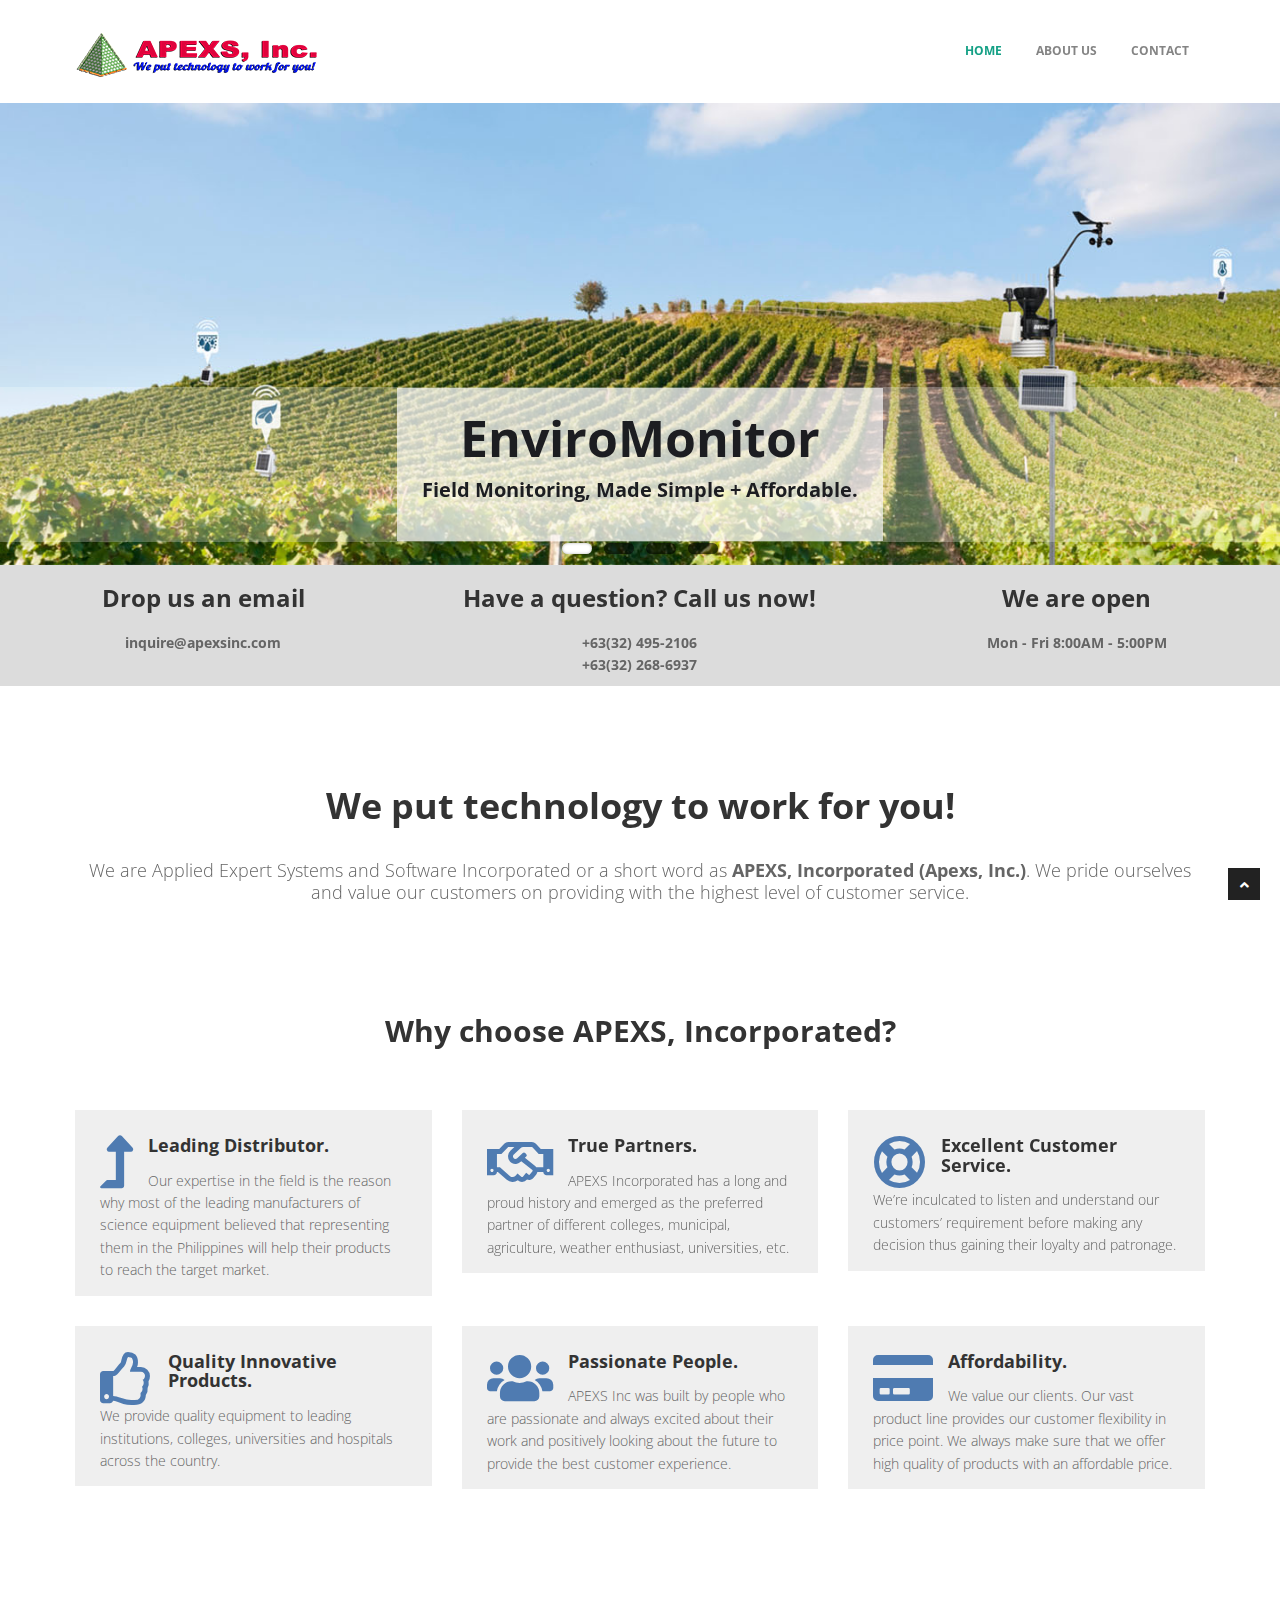
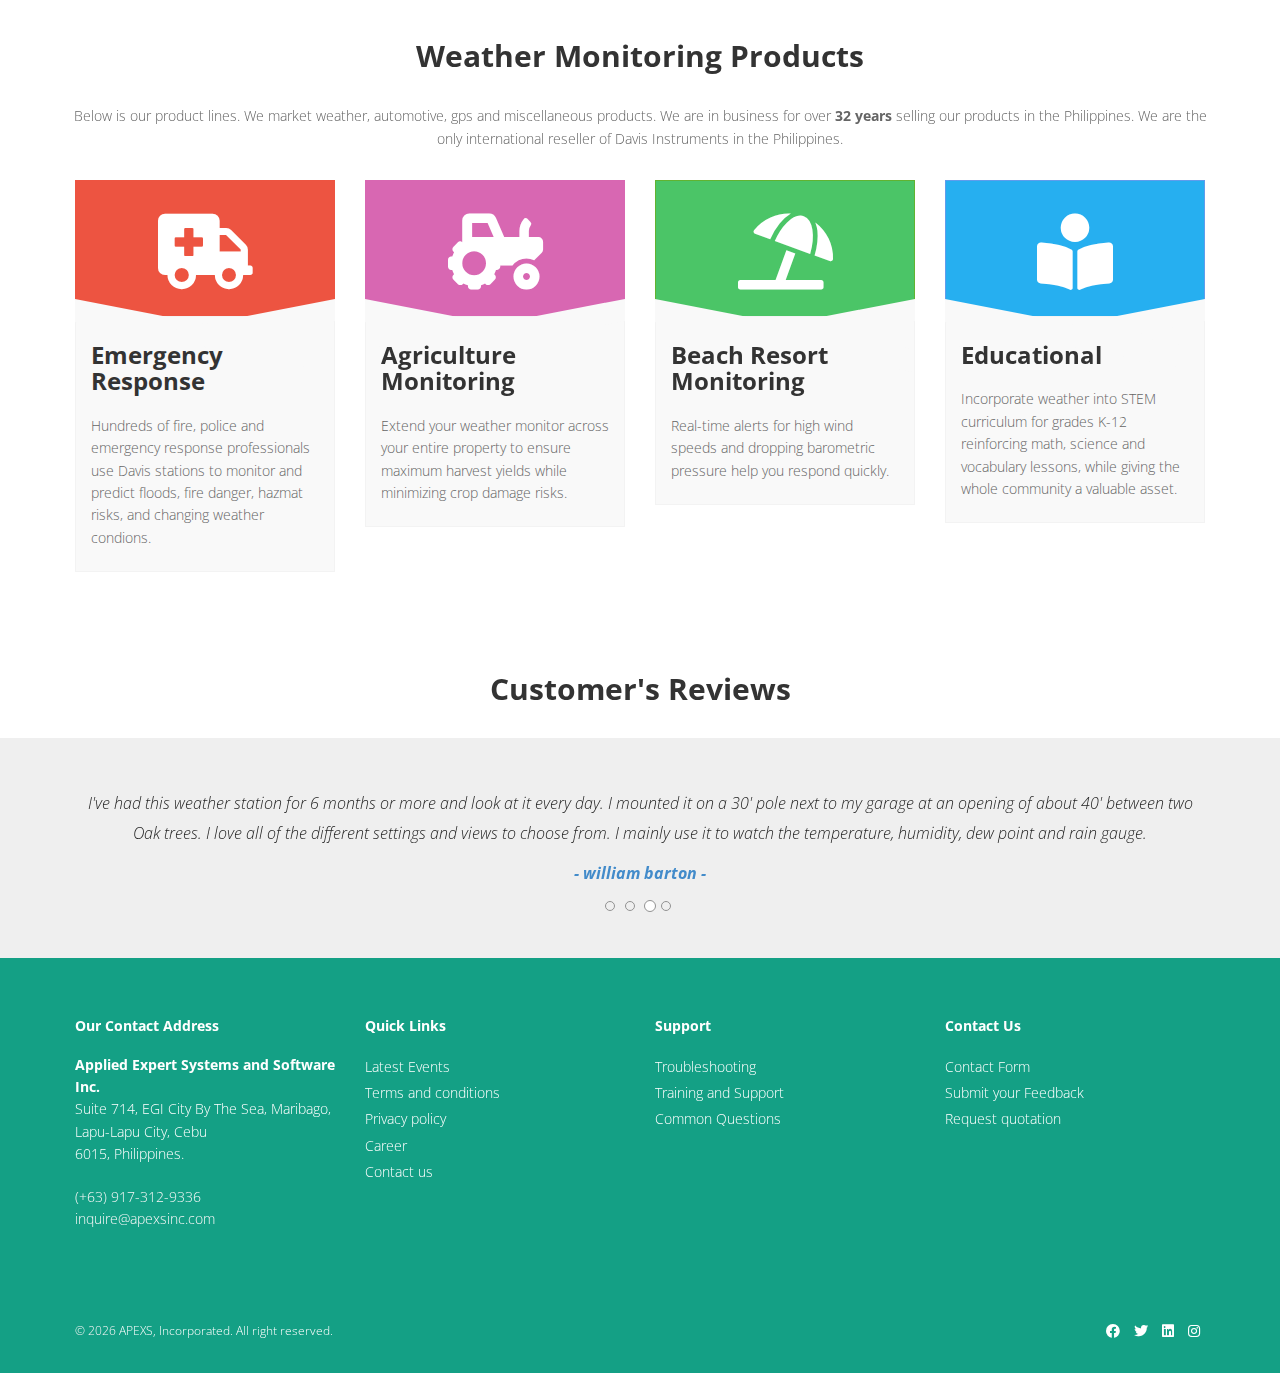
<file: index.html>
<!DOCTYPE html>
<html lang="en">
<head>
<meta charset="utf-8">
<title>APEXS, Incorporated.</title>
<meta name="viewport" content="width=device-width, initial-scale=1.0" />
<meta name="description" content="We put technology to work for you!" />
<meta name="author" content="https://www.apexsinc.com" />
<!-- css --> 
<link href="css/bootstrap.min.css" rel="stylesheet" />
<link href="css/fancybox/jquery.fancybox.css" rel="stylesheet">
<link href="css/flexslider.css" rel="stylesheet" />
<link href="js/owl-carousel/owl.carousel.css" rel="stylesheet">
<link href="css/style.css" rel="stylesheet" />
<link href="css/all.css" rel="stylesheet" />

<!-- Global site tag (gtag.js) - Google Analytics -->
<script async src="https://www.googletagmanager.com/gtag/js?id=UA-125791568-1"></script>
<script>
  window.dataLayer = window.dataLayer || [];
  function gtag(){dataLayer.push(arguments);}
  gtag('js', new Date());

  gtag('config', 'UA-125791568-1');
</script>


<!-- HTML5 shim, for IE6-8 support of HTML5 elements -->
<!--[if lt IE 9]>
      <script src="https://html5shim.googlecode.com/svn/trunk/html5.js"></script>
    <![endif]-->

</head>
<body>

	<!-- Google Tag Manager (noscript) -->
<noscript><iframe src="https://www.googletagmanager.com/ns.html?id=GTM-N2NKHFM"
height="0" width="0" style="display:none;visibility:hidden"></iframe></noscript>
<!-- End Google Tag Manager (noscript) -->

<div id="wrapper">
	<!-- start header -->
	<header>
        <div class="navbar navbar-default navbar-static-top">
            <div class="container">
                <div class="navbar-header">
                    <button type="button" class="navbar-toggle" data-toggle="collapse" data-target=".navbar-collapse">
                        <span class="icon-bar"></span>
                        <span class="icon-bar"></span>
                        <span class="icon-bar"></span>
                    </button>
                    <a class="navbar-brand" href="index.html"><img src="img/logo.png" alt="logo"/></a>
                </div>
                <div class="navbar-collapse collapse ">
                    <ul class="nav navbar-nav">
                        <li class="active"><a href="index.html">Home</a></li> 
						<li><a href="about.html">About Us</a></li>
                        <li><a href="contact.html">Contact</a></li>
                    </ul>
                </div>
            </div>
        </div>
	</header>
	<!-- end header -->
	<section id="featured">
	 
	<!-- Slider -->
        <div id="main-slider" class="flexslider">
            <ul class="slides">
              <li>
                <img src="img/slides/1.jpg" alt="" />
                <div class="flex-caption">
                   <div class="item_introtext"> 
					<strong>EnviroMonitor</strong>
					<p>Field Monitoring, Made Simple + Affordable.</p> </div>
                </div>
              </li>
              <li>
                <img src="img/slides/2.jpg" alt="" />
                <div class="flex-caption">
                     <div class="item_introtext"> 
					<strong>ACADEMIC</strong>
					<p>WEATHER FOR ALL SCHOLARS</p> </div>
                </div>
              </li>
              <li>
                <img src="img/slides/3.jpg" alt="" />
                <div class="flex-caption">
                     <div class="item_introtext"> 
					<strong>EMERGENCY RESPONSE</strong>
					<p>MONITOR CHANGING WEATHER CONDITIONS</p> </div>
                </div>
              </li>
              <li>
                <img src="img/slides/4.jpg" alt="" />
                <div class="flex-caption">
                     <div class="item_introtext"> 
					<strong>AGRICULTURE</strong>
					<p>REAL-TIME DATA TO INCREASE YIELD, REDUCE COSTS</p> </div>
                </div>
              </li>
            </ul>
        </div>
	<!-- end slider -->
 

 	</section>


<section id="callaction">
	<div id="container" style="background-color: gainsboro;">
		<div class="row">
			<div class="col-md-4 text-center">
				<div class="block-heading-two">
					<h3><span>Drop us an email</span></h3>
				</div>
				<p><strong>inquire@apexsinc.com</strong></p>
			</div>
			<div class="col-md-4 text-center">
				<div class="block-heading-two">
					<h3><span>Have a question? Call us now!</span></h3>
				</div>		
				<p><strong>+63(32) 495-2106</br>+63(32) 268-6937</strong></p>
				
			</div>
			
			<div class="col-md-4 text-center">
				<div class="block-heading-two">
					<h3><span>We are open</span></h3>
				</div>								
				<p><strong>Mon - Fri 8:00AM - 5:00PM</strong></p>
			</div>	
		</div>
	</div>
</section>

	<section class="callaction">
	<div class="container">
		<div class="row">
			<div class="col-lg-12">
				<div class="aligncenter"><h1 class="aligncenter">We put technology to work for you!</h1><span class="clear spacer_responsive_hide_mobile " style="height:13px;display:block;"></span>
					<p style="font-size:1.3em;">We are Applied Expert Systems and Software Incorporated or a short word as <strong>APEXS, Incorporated (Apexs, Inc.)</strong>. We pride ourselves and value our customers on providing with the highest level of customer service.</p></div>
			</div>
		</div>
	</div>
	</section>

	<section class="courses">
		<div class="container">

				<div class="row">
					<div class="col-lg-12">
						<div class="aligncenter"><h2 class="aligncenter">Why choose APEXS, Incorporated?</h2><span class="clear spacer_responsive_hide_mobile " style="height:13px;display:block;"></span></div>
					</div>
				</div>
				<div class="row">
		            <div class="col-md-4">
					<div class="textbox">
		                <h3><span class="fas fa-level-up-alt service-icon"> </span>Leading Distributor.</h3>
						<p>Our expertise in the field is the reason why most of the leading manufacturers of science equipment believed that representing them in the Philippines will help their products to reach the target market.</p>
		            </div> </div>
		            <div class="col-md-4">
					<div class="textbox">
		                  <h3><span class="far fa-handshake service-icon"> </span>True Partners.</h3>
						<p>APEXS Incorporated has a long and proud history and emerged as the preferred partner of different colleges, municipal, agriculture, weather enthusiast, universities, etc.</p>
		            </div> </div>
					<div class="col-md-4">
					<div class="textbox">
		                  <h3><span class="far fa-life-ring service-icon"> </span>Excellent Customer Service.</h3>
						<p>We’re inculcated to listen and understand our customers’ requirement before making any decision thus gaining their loyalty and patronage.</p>
		            </div> </div>
		        </div>
				<div class="row">
		            <div class="col-md-4">
					<div class="textbox">
		                <h3><span class="far fa-thumbs-up service-icon"> </span>Quality Innovative Products.</h3>
						<p>We provide quality equipment to leading institutions, colleges, universities and hospitals across the country.</p>
		            </div> </div>
		            <div class="col-md-4">
					<div class="textbox">
		                  <h3><span class="fas fa-users service-icon"> </span>Passionate People.</h3>
						<p>APEXS Inc was built by people who are passionate and always excited about their work and positively looking about the future to provide the best customer experience.</p>
		            </div> </div>
					<div class="col-md-4">
					<div class="textbox">
		                  <h3><span class="fa fa-credit-card service-icon"> </span>Affordability.</h3>
						<p>We value our clients. Our vast product line provides our customer flexibility in price point. We always make sure that we offer high quality of products with an affordable price.</p>
		            </div> </div>
		        </div>
		</div>
	</section>



	

	
	<section id="content">
		<div class="container">
			<div class="row">
				<div class="row">
					<div class="col-lg-12">
						<div class="aligncenter"><h2 class="aligncenter">Weather Monitoring Products</h2><span class="clear spacer_responsive_hide_mobile " style="height:13px;display:block;"></span>Below is our product lines. We market weather, automotive, gps and miscellaneous products. We are in business for over <strong><span id="yearsinservice"> <script>document.getElementById('yearsinservice').appendChild(document.createTextNode(new Date().getFullYear()-1994))</script> </span> years</strong> selling our products in the Philippines. We are the only international reseller of Davis Instruments in the Philippines.</div>
					</div>
				</div>
				<div class="skill-home"> 
					<div class="skill-home-solid clearfix"> 
						<div class="col-md-3 text-center">
							<span class="icons c1"><i class="fas fa-ambulance"></i></span> 
							<div class="box-area">
								<h3>Emergency Response</h3> <p>Hundreds of ﬁre, police and emergency response professionals use Davis stations to monitor and predict ﬂoods, ﬁre danger, hazmat risks, and changing weather condions.</p>
							</div>
						</div>
						<div class="col-md-3 text-center"> 
							<span class="icons c2"><i class="fas fa-tractor"></i></span> 
							<div class="box-area">
								<h3>Agriculture Monitoring</h3> <p>Extend your weather monitor across your entire property to ensure maximum harvest yields while minimizing crop damage risks.</p>
							</div>
						</div>
						<div class="col-md-3 text-center"> 
							<span class="icons c3"><i class="fas fa-umbrella-beach"></i></span> 
							<div class="box-area">
								<h3>Beach Resort Monitoring</h3> <p>Real-time alerts for high wind speeds and dropping barometric pressure help you respond quickly.</p>
							</div>
						</div>
						<div class="col-md-3 text-center"> 
							<span class="icons c4"><i class="fas fa-book-reader"></i></span> 
							<div class="box-area">
								<h3>Educational</h3> <p>Incorporate weather into STEM curriculum for grades K-12 reinforcing math, science and vocabulary lessons, while giving the whole community a valuable asset.</p>
							</div>
						</div>
					</div>
				</div>
			</div> 
		</div>
	</section>

	<section>
		<h2 class="aligncenter">Customer's Reviews</h2><span class="clear spacer_responsive_hide_mobile " style="height:13px;display:block;"></span>
			<div class="testimonial-area">
		    	<div class="testimonial-solid">
		        	<div class="container">
		            	<div class="testi-icon-area">
		                	<div class="quote">
		                    	<i class="fa fa-microphone"></i>
		                	</div>
		        		</div>
			            <div id="carousel-example-generic" class="carousel slide" data-ride="carousel">
			                <ol class="carousel-indicators">
			                    <li data-target="#carousel-example-generic" data-slide-to="0" class="">
			                        <a href="#"></a>
			                    </li>
			                    <li data-target="#carousel-example-generic" data-slide-to="1" class="">
			                        <a href="#"></a>
			                    </li>
			                    <li data-target="#carousel-example-generic" data-slide-to="2" class="active">
			                        <a href="#"></a>
			                    </li>
			                    <li data-target="#carousel-example-generic" data-slide-to="3" class="">
			                        <a href="#"></a>
			                    </li>
			                </ol>
			                <div class="carousel-inner">
			                    <div class="item">
			                        <p>What I like best compared to other weather systems I’ve owned is how quickly the Vantage Vue relays data, especially wind speed. I previously owned an AccuRite system and was often disappointed when a strong gust of wind failed to record since AccuRite only relays data every 10-15 seconds. Not so with the Vantage Vue, which transmits data every 2.5 seconds.</p>
			                        <p>
			                            <a href="https://www.amazon.com/gp/customer-reviews/R9BS5KNVY4QYP/"><b>- D. Brown -</b></a>
			                        </p>
			                    </div>
			                    <div class="item">
			                        <p>I've had this new Weather Station for several months now and give it 5 stars. It works and is still working! My older different brand (had pieces flying off and systems failing) never did satisfy my "In Real Time" wind speed fix. I'll keep this by my chair and enjoy this Davis Instrument. Would I recommend? Yes!</p>
			                        <p>
			                            <a href="https://www.amazon.com/gp/customer-reviews/R1IYFNMBEEFMTV/"><b>- Pan_dal_us -</b></a>
			                        </p>
			                    </div>
			                    <div class="item active">
			                        <p>I've had this weather station for 6 months or more and look at it every day. I mounted it on a 30' pole next to my garage at an opening of about 40' between two Oak trees. I love all of the different settings and views to choose from. I mainly use it to watch the temperature, humidity, dew point and rain gauge. </p>
			                        <p>
			                            <a href="https://www.amazon.com/gp/customer-reviews/R16U2LTX4SPCGL/"><b>- william barton -</b></a>
			                        </p>
			                    </div>
			                    <div class="item">
			                        <p>If you love or hate the weather and long to know what's going on with the wind, rain, humidity, sunrise and sunset and nearly everything else meteorlogical in your backyard? This is the weather station for you because it really works even under severe conditions. Highly recommended and worth the price. We have purchased other stations but this is definitely the best!</p>
			                        <p>
			                            <a href="https://www.amazon.com/gp/customer-reviews/R2J4KDR3D6K7U0/"><b>- Leena Doe -</b></a>
			                        </p>
			                    </div>
			                </div>
			            </div>
			        </div>
		    	</div>
			</div>
	</section>

	<footer>
		<div class="container">
			<div class="row">
				<div class="col-lg-3">
					<div class="widget">
						<h5 class="widgetheading">Our Contact Address</h5>
						<address>
						<strong>Applied Expert Systems and Software Inc.</strong><br>
						Suite 714, EGI City By The Sea, Maribago,
						 Lapu-Lapu City, Cebu <br>6015, Philippines.</address>
						<p>
							<i class="icon-phone"></i>  (+63) 917-312-9336 <br>
							<i class="icon-envelope-alt"></i> inquire@apexsinc.com
						</p>
					</div>
				</div>
				<div class="col-lg-3">
					<div class="widget">
						<h5 class="widgetheading">Quick Links</h5>
						<ul class="link-list">
							<li><a href="#">Latest Events</a></li>
							<li><a href="#">Terms and conditions</a></li>
							<li><a href="#">Privacy policy</a></li>
							<li><a href="#">Career</a></li>
							<li><a href="#">Contact us</a></li>
						</ul>
					</div>
				</div>
				<div class="col-lg-3">
					<div class="widget">
						<h5 class="widgetheading">Support</h5>
						<ul class="link-list">
							<li><a href="#">Troubleshooting</a></li>
							<li><a href="#">Training and Support</a></li>
							<li><a href="#">Common Questions</a></li>
							<li><a href="#"></a></li>
						</ul>
					</div>
				</div>
				<div class="col-lg-3">
					<div class="widget">
						<h5 class="widgetheading">Contact Us</h5>
						<ul class="link-list">
							<li><a href="contact.html">Contact Form</a></li>
							<li><a href="#">Submit your Feedback</a></li>
							<li><a href="#">Request quotation</a></li>
						</ul>
					</div>
				</div>
			</div>
		</div>
		<div id="sub-footer">
			<div class="container">
				<div class="row">
					<div class="col-lg-6">
						<div class="copyright">
							<p>
								&copy; 
								<span id="copyright">
		    							<script>document.getElementById('copyright').appendChild(document.createTextNode(new Date().getFullYear()))</script>
		    					</span>
								<a>APEXS, Incorporated. All right reserved.</a>
							</p>
						</div>
					</div>
					<div class="col-lg-6">
						<ul class="social-network">
							<li><a href="https://facebook.com/apexs.inc" data-placement="top" title="Facebook"><i class="fab fa-facebook"></i></a></li>
							<li><a href="https://twitter.com/apexs.inc" data-placement="top" title="Twitter"><i class="fab fa-twitter"></i></a></li>
							<li><a href="https://linkedin/apexs.inc" data-placement="top" title="Linkedin"><i class="fab fa-linkedin"></i></a></li>
							<li><a href="https://instagram/apexs.inc" data-placement="top" title="Instagram"><i class="fab fa-instagram"></i></a></li>
						</ul>
					</div>
				</div>
			</div>
		</div>
	</footer>

</div>
<a href="#" class="scrollup"><i class="fa fa-angle-up active"></i></a>
<!-- javascript
    ================================================== -->
<!-- Placed at the end of the document so the pages load faster -->
<script src="js/jquery.js"></script>
<script src="js/jquery.easing.1.3.js"></script>
<script src="js/bootstrap.min.js"></script>
<script src="js/jquery.fancybox.pack.js"></script>
<script src="js/jquery.fancybox-media.js"></script> 
<script src="js/portfolio/jquery.quicksand.js"></script>
<script src="js/portfolio/setting.js"></script>
<script src="js/jquery.flexslider.js"></script>
<script src="js/animate.js"></script>
<script src="js/custom.js"></script>
<script src="js/owl-carousel/owl.carousel.js"></script>
</body>
</html>
</file>
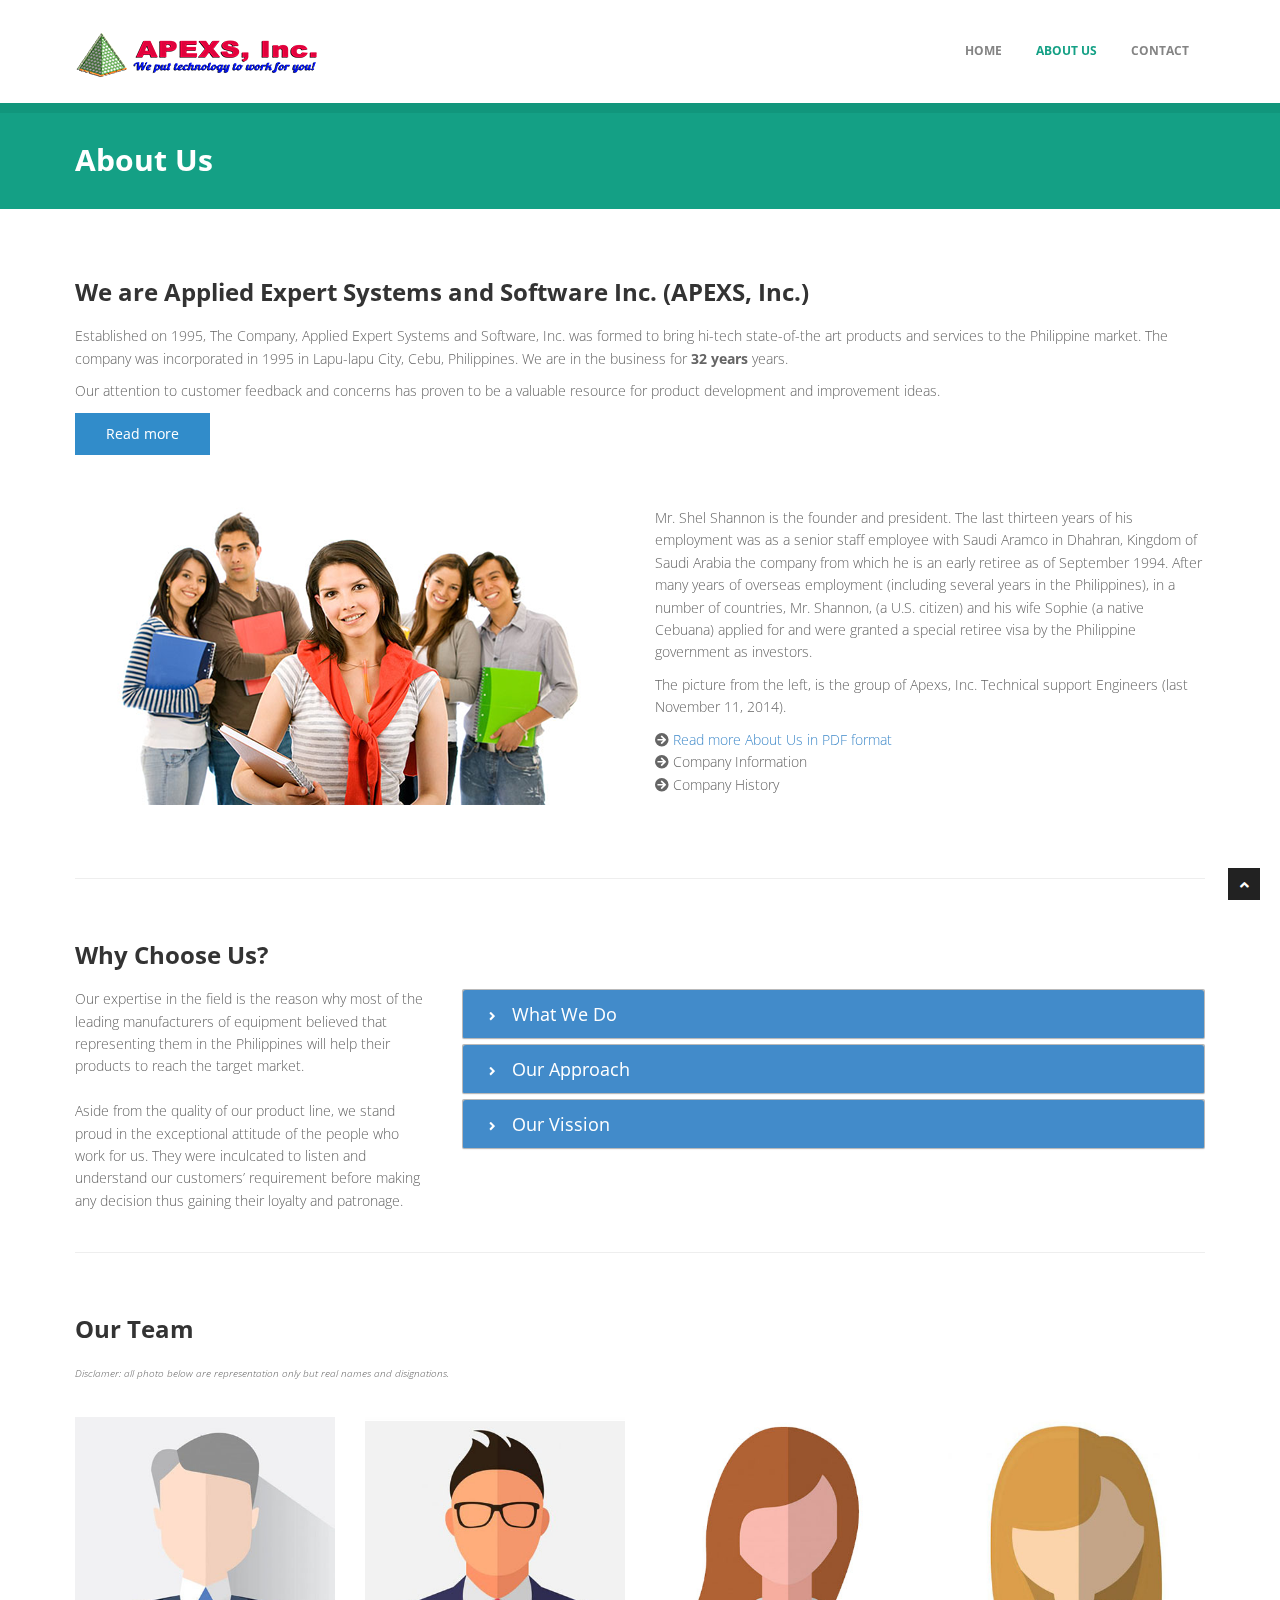
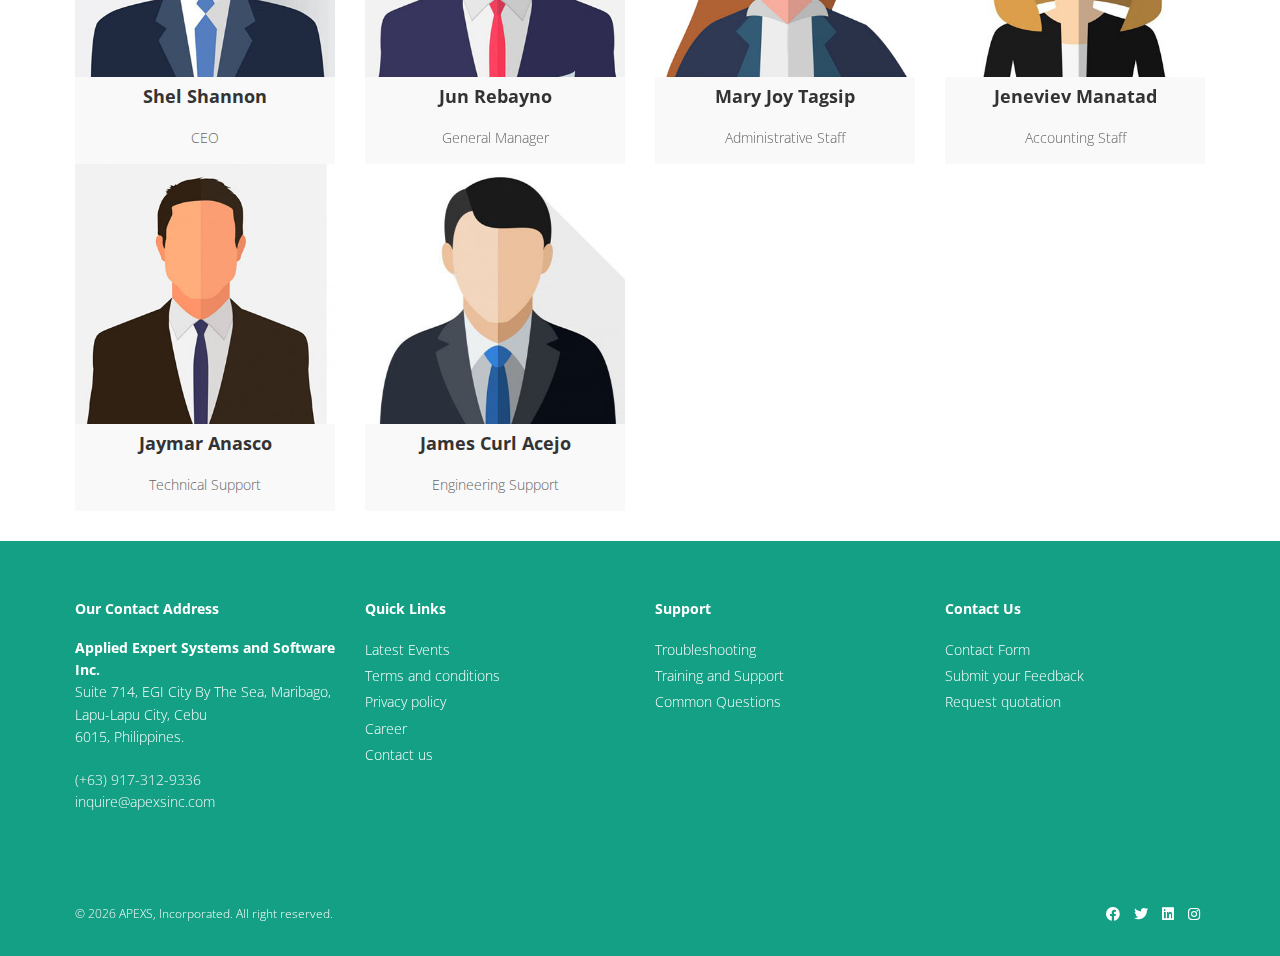
<file: about.html>
<!DOCTYPE html>
<html lang="en">
<head>
<meta charset="utf-8">
<title>APEXS, Incorporated.</title>
<meta name="viewport" content="width=device-width, initial-scale=1.0" />
<meta name="description" content="We put technology to work for you!" />
<meta name="author" content="https://www.apexsinc.com" />
<!-- css -->
<link href="css/bootstrap.min.css" rel="stylesheet" />
<link href="css/fancybox/jquery.fancybox.css" rel="stylesheet">
<link href="css/flexslider.css" rel="stylesheet" />
<link href="css/style.css" rel="stylesheet" />
<link href="css/all.css" rel="stylesheet" />

<!-- Global site tag (gtag.js) - Google Analytics -->
<script async src="https://www.googletagmanager.com/gtag/js?id=UA-125791568-1"></script>
<script>
  window.dataLayer = window.dataLayer || [];
  function gtag(){dataLayer.push(arguments);}
  gtag('js', new Date());

  gtag('config', 'UA-125791568-1');
</script>


<!-- HTML5 shim, for IE6-8 support of HTML5 elements -->
<!--[if lt IE 9]>
      <script src="https://html5shim.googlecode.com/svn/trunk/html5.js"></script>
    <![endif]-->

</head>
<body>

	<!-- Google Tag Manager (noscript) -->
<noscript><iframe src="https://www.googletagmanager.com/ns.html?id=GTM-N2NKHFM"
height="0" width="0" style="display:none;visibility:hidden"></iframe></noscript>
<!-- End Google Tag Manager (noscript) -->

<div id="wrapper">

	<!-- start header -->
		<header>
        <div class="navbar navbar-default navbar-static-top">
            <div class="container">
                <div class="navbar-header">
                    <button type="button" class="navbar-toggle" data-toggle="collapse" data-target=".navbar-collapse">
                        <span class="icon-bar"></span>
                        <span class="icon-bar"></span>
                        <span class="icon-bar"></span>
                    </button>
                  <a class="navbar-brand" href="index.html"><img src="img/logo.png" alt="logo"/></a>
                </div>
                <div class="navbar-collapse collapse ">
                    <ul class="nav navbar-nav">
                        <li><a href="index.html">Home</a></li> 
						<li class="active"><a href="about.html">About Us</a></li>
                        <li><a href="contact.html">Contact</a></li>
                    </ul>
                </div>
            </div>
        </div>
	</header><!-- end header -->
	<section id="inner-headline">
	<div class="container">
		<div class="row">
			<div class="col-lg-12">
				<h2 class="pageTitle">About Us</h2>
			</div>
		</div>
	</div>
	</section>
	<section id="content">
	<div class="container">
					
					<div class="about">
					
						<div class="row"> 
							<div class="col-md-12">
								<div class="about-logo">
									<h3>We are <span class="color">Applied Expert Systems and Software Inc. (APEXS, Inc.)</span></h3>
									<p>Established on 1995, The Company, Applied Expert Systems and Software, Inc. was formed to bring hi-tech state-of-the art products and services to the Philippine market. The company was incorporated in 1995 in Lapu-lapu City, Cebu, Philippines. We are in the business for <strong><span id="yearsinservice"> <script>document.getElementById('yearsinservice').appendChild(document.createTextNode(new Date().getFullYear()-1994))</script> </span> years</strong> years.</p>
                                    	<p>Our attention to customer feedback and concerns has proven to be a valuable resource for product development and improvement ideas.</p>
								</div>
								<a href="#" class="btn btn-color">Read more</a>  
							</div>
						</div>  
						<br>
							
						 <div class="row">
							<div class="col-md-6">
								<img src="img/section-image-1.png" alt="">
								<div class="space"></div>
							</div>
							<div class="col-md-6">
								<p>Mr. Shel Shannon is the founder and president. The last thirteen years of his employment was as a senior staff employee with Saudi Aramco in Dhahran, Kingdom of Saudi Arabia the company from which he is an early retiree as of September 1994. After many years of overseas employment (including several years in the Philippines), in a number of countries, Mr. Shannon, (a U.S. citizen) and his wife Sophie (a native Cebuana) applied for and were granted a special retiree visa by the Philippine government as investors.</p>
								<p>The picture from the left, is the group of Apexs, Inc. Technical support Engineers (last November 11, 2014).</p>
								<ul class="list-unstyled">
									<li><i class="fa fa-arrow-circle-right pr-10 colored"></i> <a href="https://apexsinc.com/files/pdf/APEXS-Incorporated-company_profile.pdf">Read more About Us in PDF format</a></li>
									<li><i class="fa fa-arrow-circle-right pr-10 colored"></i> Company Information</li>
									<li><i class="fa fa-arrow-circle-right pr-10 colored"></i> Company History</li>
								</ul>
							</div>
						</div>	
						<br/> 
						<hr>
						<br>
						<div class="row">
							<div class="col-md-4">
								<!-- Heading and para -->
								<div class="block-heading-two">
									<h3><span>Why Choose Us?</span></h3>
								</div>
								<p>Our expertise in the field is the reason why most of the leading manufacturers of equipment believed that representing them in the Philippines will help their products to reach the target market. <br/><br/>Aside from the quality of our product line, we stand proud in the exceptional attitude of the people who work for us. They were inculcated to listen and understand our customers’ requirement before making any decision thus gaining their loyalty and patronage. </p>
							</div>
							<div class="col-md-8">
									<br/><br/><br/>
								<!-- Accordion starts -->
								<div class="panel-group" id="accordion-alt3">
								 <!-- Panel. Use "panel-XXX" class for different colors. Replace "XXX" with color. -->
								  <div class="panel panel-primary">	
									<!-- Panel heading -->
									 <div class="panel-heading">
										<h4 class="panel-title" style=" font-size: 18px; ">
										  <a data-toggle="collapse" data-parent="#accordion-alt3" href="#collapseOne-alt3">
											<i class="fa fa-angle-right"></i> What We Do
										  </a>
										</h4>
									 </div>
									 <div id="collapseOne-alt3" class="panel-collapse collapse">
										<!-- Panel body -->
										<div class="panel-body">
										  We, Applied Expert Systems and Software, Inc. observes the corporate policy of using the latest available technology to promote cost-effective solutions for its customers.<br/><br/>Another corporate policy that Applied Expert Systems and Software, Inc. strongly adheres to its commitment to total customer satisfaction.<br/><br/>Along with this, is the special emphasis on after sales product technical support and staff training.
										</div>
									 </div>
								  </div>
								  <div class="panel panel-primary">
									 <div class="panel-heading">
										<h4 class="panel-title" style=" font-size: 18px; ">
										  <a data-toggle="collapse" data-parent="#accordion-alt3" href="#collapseTwo-alt3">
											<i class="fa fa-angle-right"></i> Our Approach
										  </a>
										</h4>
									 </div>
									 <div id="collapseTwo-alt3" class="panel-collapse collapse">
										<div class="panel-body">
										  Every project is unique, but they all start with one thing in common. Since we recognize that every organization’s issues are different, we adjust and customize our approach for every client. <br/><br/>Our attention to customer feedback and concerns has proven to be a valuable resource for product development and improvement ideas.
										</div>
									 </div>
								  </div>
								  <div class="panel panel-primary">
									 <div class="panel-heading">
										<h4 class="panel-title" style=" font-size: 18px; ">
										  <a data-toggle="collapse" data-parent="#accordion-alt3" href="#collapseThree-alt3">
											<i class="fa fa-angle-right"></i> Our Vission
										  </a>
										</h4>
									 </div>
									 <div id="collapseThree-alt3" class="panel-collapse collapse">
										<div class="panel-body">
										  To provide quality Meteorological Solution for Emergency response, Agriculture, Academic, Home Garden and Recreation applications.<br/><br/>
										  Provide world-class support to customers from the Philippines and international markets<br/><br/>
										  To be a leading Value-Added Reseller and service provider of quality and affordable equipment for all.
										</div>
									 </div>
								  </div>
								</div>
								<!-- Accordion ends -->
								
							</div>
							
						</div>
										
						  
						<hr>
						<br>
						<!-- Our Team starts -->
				
						<!-- Heading -->
						<div class="block-heading-six">
							<h3 class="bg-color">Our Team</h3>
							<p class="text-left" style=" font-size: 10px; "><i>Disclamer: all photo below are representation only but real names and disignations.</i></p>
						</div>
						<br>
						
						<!-- Our team starts -->
						
						<div class="team-six">
							<div class="row">
								<div class="col-md-3 col-sm-6">
									<!-- Team Member -->
									<div class="team-member">
										<!-- Image -->
										<img class="img-responsive" src="img/team/profile8.jpg" alt="">
										<!-- Name -->
										<h4>Shel Shannon</h4>
										<span class="deg">CEO</span> 
									</div>
								</div>
								<div class="col-md-3 col-sm-6">
									<!-- Team Member -->
									<div class="team-member">
										<!-- Image -->
										<img class="img-responsive" src="img/team/profile10.jpg" alt="">
										<!-- Name -->
										<h4>Jun Rebayno</h4>
										<span class="deg">General Manager</span> 
									</div>
								</div>
								<div class="col-md-3 col-sm-6">
									<!-- Team Member -->
									<div class="team-member">
										<!-- Image -->
										<img class="img-responsive" src="img/team/profile2.jpg" alt="">
										<!-- Name -->
										<h4>Mary Joy Tagsip</h4>
										<span class="deg">Administrative Staff</span> 
									</div>
								</div>
								<div class="col-md-3 col-sm-6">
									<!-- Team Member -->
									<div class="team-member">
										<!-- Image -->
										<img class="img-responsive" src="img/team/profile6.jpg" alt="">
										<!-- Name -->
										<h4>Jeneviev Manatad</h4>
										<span class="deg">Accounting Staff</span> 
									</div>
								</div>
								<div class="col-md-3 col-sm-6">
									<!-- Team Member -->
									<div class="team-member">
										<!-- Image -->
										<img class="img-responsive" src="img/team/profile11.jpg" alt="">
										<!-- Name -->
										<h4>Jaymar Anasco</h4>
										<span class="deg">Technical Support</span> 
									</div>
								</div>
								<div class="col-md-3 col-sm-6">
									<!-- Team Member -->
									<div class="team-member">
										<!-- Image -->
										<img class="img-responsive" src="img/team/profile16.jpg" alt="">
										<!-- Name -->
										<h4>James Curl Acejo</h4>
										<span class="deg">Engineering Support</span> 
									</div>
								</div>
							</div>
						</div>
						
						<!-- Our team ends -->
					  	
					</div>
									
				</div>
	</section>
	<footer>
		<div class="container">
			<div class="row">
				<div class="col-lg-3">
					<div class="widget">
						<h5 class="widgetheading">Our Contact Address</h5>
						<address>
						<strong>Applied Expert Systems and Software Inc.</strong><br>
						Suite 714, EGI City By The Sea, Maribago,
						 Lapu-Lapu City, Cebu <br>6015, Philippines.</address>
						<p>
							<i class="icon-phone"></i>  (+63) 917-312-9336 <br>
							<i class="icon-envelope-alt"></i> inquire@apexsinc.com
						</p>
					</div>
				</div>
				<div class="col-lg-3">
					<div class="widget">
						<h5 class="widgetheading">Quick Links</h5>
						<ul class="link-list">
							<li><a href="#">Latest Events</a></li>
							<li><a href="#">Terms and conditions</a></li>
							<li><a href="#">Privacy policy</a></li>
							<li><a href="#">Career</a></li>
							<li><a href="#">Contact us</a></li>
						</ul>
					</div>
				</div>
				<div class="col-lg-3">
					<div class="widget">
						<h5 class="widgetheading">Support</h5>
						<ul class="link-list">
							<li><a href="#">Troubleshooting</a></li>
							<li><a href="#">Training and Support</a></li>
							<li><a href="#">Common Questions</a></li>
							<li><a href="#"></a></li>
						</ul>
					</div>
				</div>
				<div class="col-lg-3">
					<div class="widget">
						<h5 class="widgetheading">Contact Us</h5>
						<ul class="link-list">
							<li><a href="contact.html">Contact Form</a></li>
							<li><a href="#">Submit your Feedback</a></li>
							<li><a href="#">Request quotation</a></li>
						</ul>
					</div>
				</div>
			</div>
		</div>
		<div id="sub-footer">
			<div class="container">
				<div class="row">
					<div class="col-lg-6">
						<div class="copyright">
							<p>
								&copy; 
								<span id="copyright">
		    							<script>document.getElementById('copyright').appendChild(document.createTextNode(new Date().getFullYear()))</script>
		    					</span>
								<a>APEXS, Incorporated. All right reserved.</a>
							</p>
						</div>
					</div>
					<div class="col-lg-6">
						<ul class="social-network">
							<li><a href="https://facebook.com/apexs.inc" data-placement="top" title="Facebook"><i class="fab fa-facebook"></i></a></li>
							<li><a href="https://twitter.com/apexs.inc" data-placement="top" title="Twitter"><i class="fab fa-twitter"></i></a></li>
							<li><a href="https://linkedin/apexs.inc" data-placement="top" title="Linkedin"><i class="fab fa-linkedin"></i></a></li>
							<li><a href="https://instagram/apexs.inc" data-placement="top" title="Instagram"><i class="fab fa-instagram"></i></a></li>
						</ul>
					</div>
				</div>
			</div>
		</div>
	</footer>
</div>
<a href="#" class="scrollup"><i class="fa fa-angle-up active"></i></a>
<!-- javascript
    ================================================== -->
<!-- Placed at the end of the document so the pages load faster -->
<script src="js/jquery.js"></script>
<script src="js/jquery.easing.1.3.js"></script>
<script src="js/bootstrap.min.js"></script>
<script src="js/jquery.fancybox.pack.js"></script>
<script src="js/jquery.fancybox-media.js"></script> 
<script src="js/portfolio/jquery.quicksand.js"></script>
<script src="js/portfolio/setting.js"></script>
<script src="js/jquery.flexslider.js"></script>
<script src="js/animate.js"></script>
<script src="js/custom.js"></script>
</body>
</html>
</file>
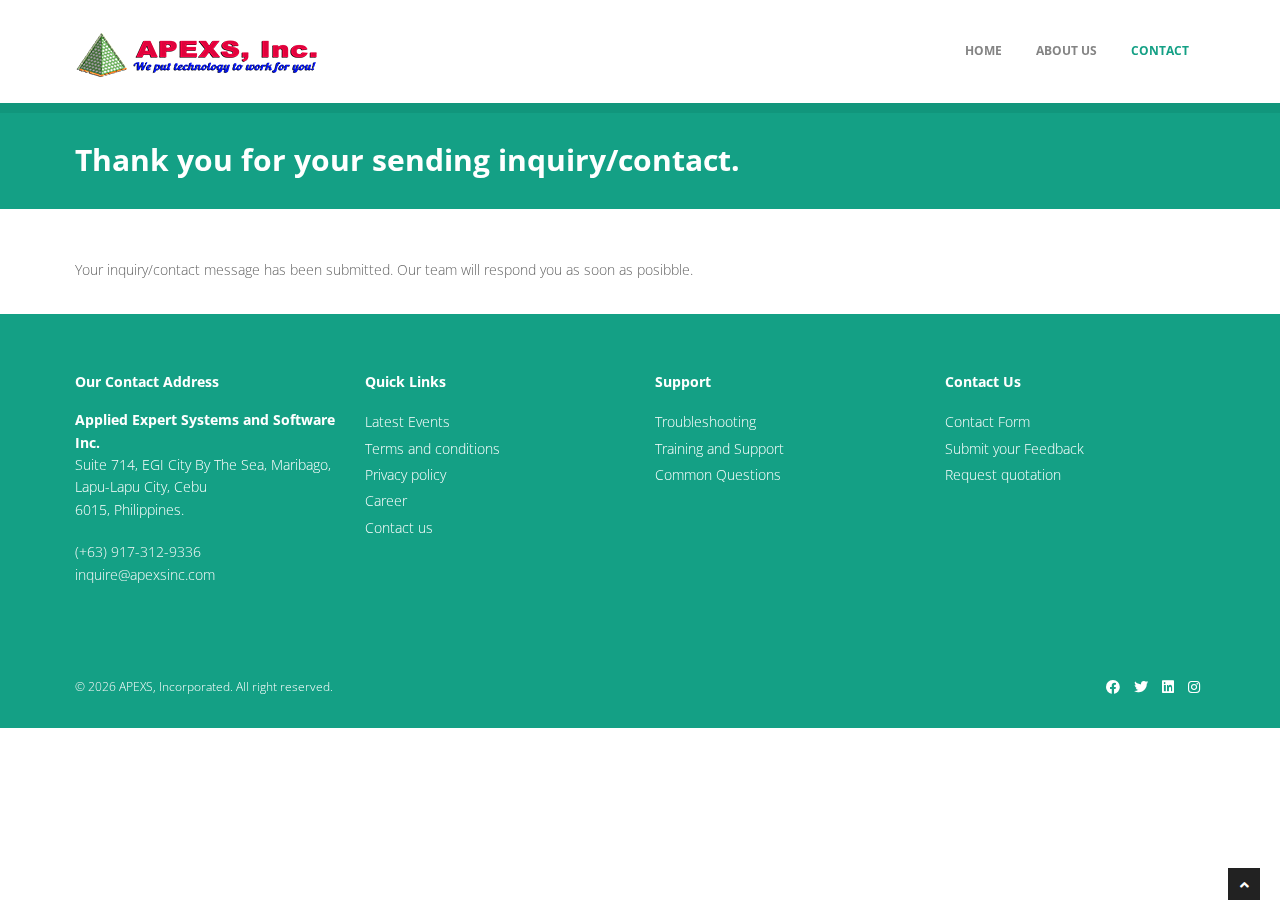
<file: contact-thankyoupage.html>
<!DOCTYPE html>
<html lang="en">
<head>
<meta charset="utf-8">
<title>APEXS, Incorporated.</title>
<meta name="viewport" content="width=device-width, initial-scale=1.0" />
<meta name="description" content="We put technology to work for you!" />
<meta name="author" content="https://www.apexsinc.com" />
<link rel="shortcut icon" href="favicon.png">
<!-- css -->
<link href="css/bootstrap.min.css" rel="stylesheet" />
<link href="css/fancybox/jquery.fancybox.css" rel="stylesheet">
<link href="css/flexslider.css" rel="stylesheet" />
<link href="css/style.css" rel="stylesheet" />
<link href="css/all.css" rel="stylesheet" />

<!-- Global site tag (gtag.js) - Google Analytics -->
<script async src="https://www.googletagmanager.com/gtag/js?id=UA-125791568-1"></script>
<script>
  window.dataLayer = window.dataLayer || [];
  function gtag(){dataLayer.push(arguments);}
  gtag('js', new Date());

  gtag('config', 'UA-125791568-1');
</script>


<!-- HTML5 shim, for IE6-8 support of HTML5 elements -->
<!--[if lt IE 9]>
      <script src="https://html5shim.googlecode.com/svn/trunk/html5.js"></script>
    <![endif]-->

</head>
<body>

	<!-- Google Tag Manager (noscript) -->
<noscript><iframe src="https://www.googletagmanager.com/ns.html?id=GTM-N2NKHFM"
height="0" width="0" style="display:none;visibility:hidden"></iframe></noscript>
<!-- End Google Tag Manager (noscript) -->

<div id="wrapper">
	<!-- start header -->
	<header>
        <div class="navbar navbar-default navbar-static-top">
            <div class="container">
                <div class="navbar-header">
                    <button type="button" class="navbar-toggle" data-toggle="collapse" data-target=".navbar-collapse">
                        <span class="icon-bar"></span>
                        <span class="icon-bar"></span>
                        <span class="icon-bar"></span>
                    </button>
                  <a class="navbar-brand" href="index.html"><img src="img/logo.png" alt="logo"/></a>
                </div>
                <div class="navbar-collapse collapse ">
                    <ul class="nav navbar-nav">
                        <li><a href="index.html">Home</a></li> 
						<li><a href="about.html">About Us</a></li>
                        <li class="active"><a href="contact.html">Contact</a></li>
                    </ul>
                </div>
            </div>
        </div>
	</header><!-- end header -->
	<section id="inner-headline">
	<div class="container">
		<div class="row">
			<div class="col-lg-12">
				<h2 class="pageTitle">Thank you for your sending inquiry/contact.</h2>
			</div>
		</div>
	</div>
	</section>
	<section id="content">
	
	<div class="container">
		
		<p>Your inquiry/contact message has been submitted. Our team will respond you as soon as posibble.</p>
		<br/>
	</div>
 
	</section>
	<footer>
		<div class="container">
			<div class="row">
				<div class="col-lg-3">
					<div class="widget">
						<h5 class="widgetheading">Our Contact Address</h5>
						<address>
						<strong>Applied Expert Systems and Software Inc.</strong><br>
						Suite 714, EGI City By The Sea, Maribago,
						 Lapu-Lapu City, Cebu <br>6015, Philippines.</address>
						<p>
							<i class="icon-phone"></i>  (+63) 917-312-9336 <br>
							<i class="icon-envelope-alt"></i> inquire@apexsinc.com
						</p>
					</div>
				</div>
				<div class="col-lg-3">
					<div class="widget">
						<h5 class="widgetheading">Quick Links</h5>
						<ul class="link-list">
							<li><a href="#">Latest Events</a></li>
							<li><a href="#">Terms and conditions</a></li>
							<li><a href="#">Privacy policy</a></li>
							<li><a href="#">Career</a></li>
							<li><a href="#">Contact us</a></li>
						</ul>
					</div>
				</div>
				<div class="col-lg-3">
					<div class="widget">
						<h5 class="widgetheading">Support</h5>
						<ul class="link-list">
							<li><a href="#">Troubleshooting</a></li>
							<li><a href="#">Training and Support</a></li>
							<li><a href="#">Common Questions</a></li>
							<li><a href="#"></a></li>
						</ul>
					</div>
				</div>
				<div class="col-lg-3">
					<div class="widget">
						<h5 class="widgetheading">Contact Us</h5>
						<ul class="link-list">
							<li><a href="contact.html">Contact Form</a></li>
							<li><a href="#">Submit your Feedback</a></li>
							<li><a href="#">Request quotation</a></li>
						</ul>
					</div>
				</div>
			</div>
		</div>
		<div id="sub-footer">
			<div class="container">
				<div class="row">
					<div class="col-lg-6">
						<div class="copyright">
							<p>
								&copy; 
								<span id="copyright">
		    							<script>document.getElementById('copyright').appendChild(document.createTextNode(new Date().getFullYear()))</script>
		    					</span>
								<a>APEXS, Incorporated. All right reserved.</a>
							</p>
						</div>
					</div>
					<div class="col-lg-6">
						<ul class="social-network">
							<li><a href="https://facebook.com/apexs.inc" data-placement="top" title="Facebook"><i class="fab fa-facebook"></i></a></li>
							<li><a href="https://twitter.com/apexs.inc" data-placement="top" title="Twitter"><i class="fab fa-twitter"></i></a></li>
							<li><a href="https://linkedin/apexs.inc" data-placement="top" title="Linkedin"><i class="fab fa-linkedin"></i></a></li>
							<li><a href="https://instagram/apexs.inc" data-placement="top" title="Instagram"><i class="fab fa-instagram"></i></a></li>
						</ul>
					</div>
				</div>
			</div>
		</div>
	</footer>
</div>
<a href="#" class="scrollup"><i class="fa fa-angle-up active"></i></a>
<!-- javascript
    ================================================== -->
<!-- Placed at the end of the document so the pages load faster -->
<script src="js/jquery.js"></script>
<script src="js/jquery.easing.1.3.js"></script>
<script src="js/bootstrap.min.js"></script>
<script src="js/jquery.fancybox.pack.js"></script>
<script src="js/jquery.fancybox-media.js"></script> 
<script src="js/portfolio/jquery.quicksand.js"></script>
<script src="js/portfolio/setting.js"></script>
<script src="js/jquery.flexslider.js"></script>
<script src="js/animate.js"></script>
<script src="js/custom.js"></script>
<script src="js/validate.js"></script>

<script type="text/javascript">
	// This script requires jQuery and jquery-form plugin
$('#bootstrapForm').submit(function (event) {
    event.preventDefault()
    var extraData = {}
    $('#bootstrapForm').ajaxSubmit({
        data: extraData,
        dataType: 'jsonp',  // This won't really work. It's just to use a GET instead of a POST to allow cookies from different domain.
        error: function () {
            // Submit of form should be successful but JSONP callback will fail because Google Forms
            // does not support it, so this is handled as a failure.
            alert('Form Submitted. Thanks.')
            // You can also redirect the user to a custom thank-you page:
             window.location = 'http://www.mydomain.com/thankyoupage.html'
        }
    })
})

</script>
</body>
</html>
</file>
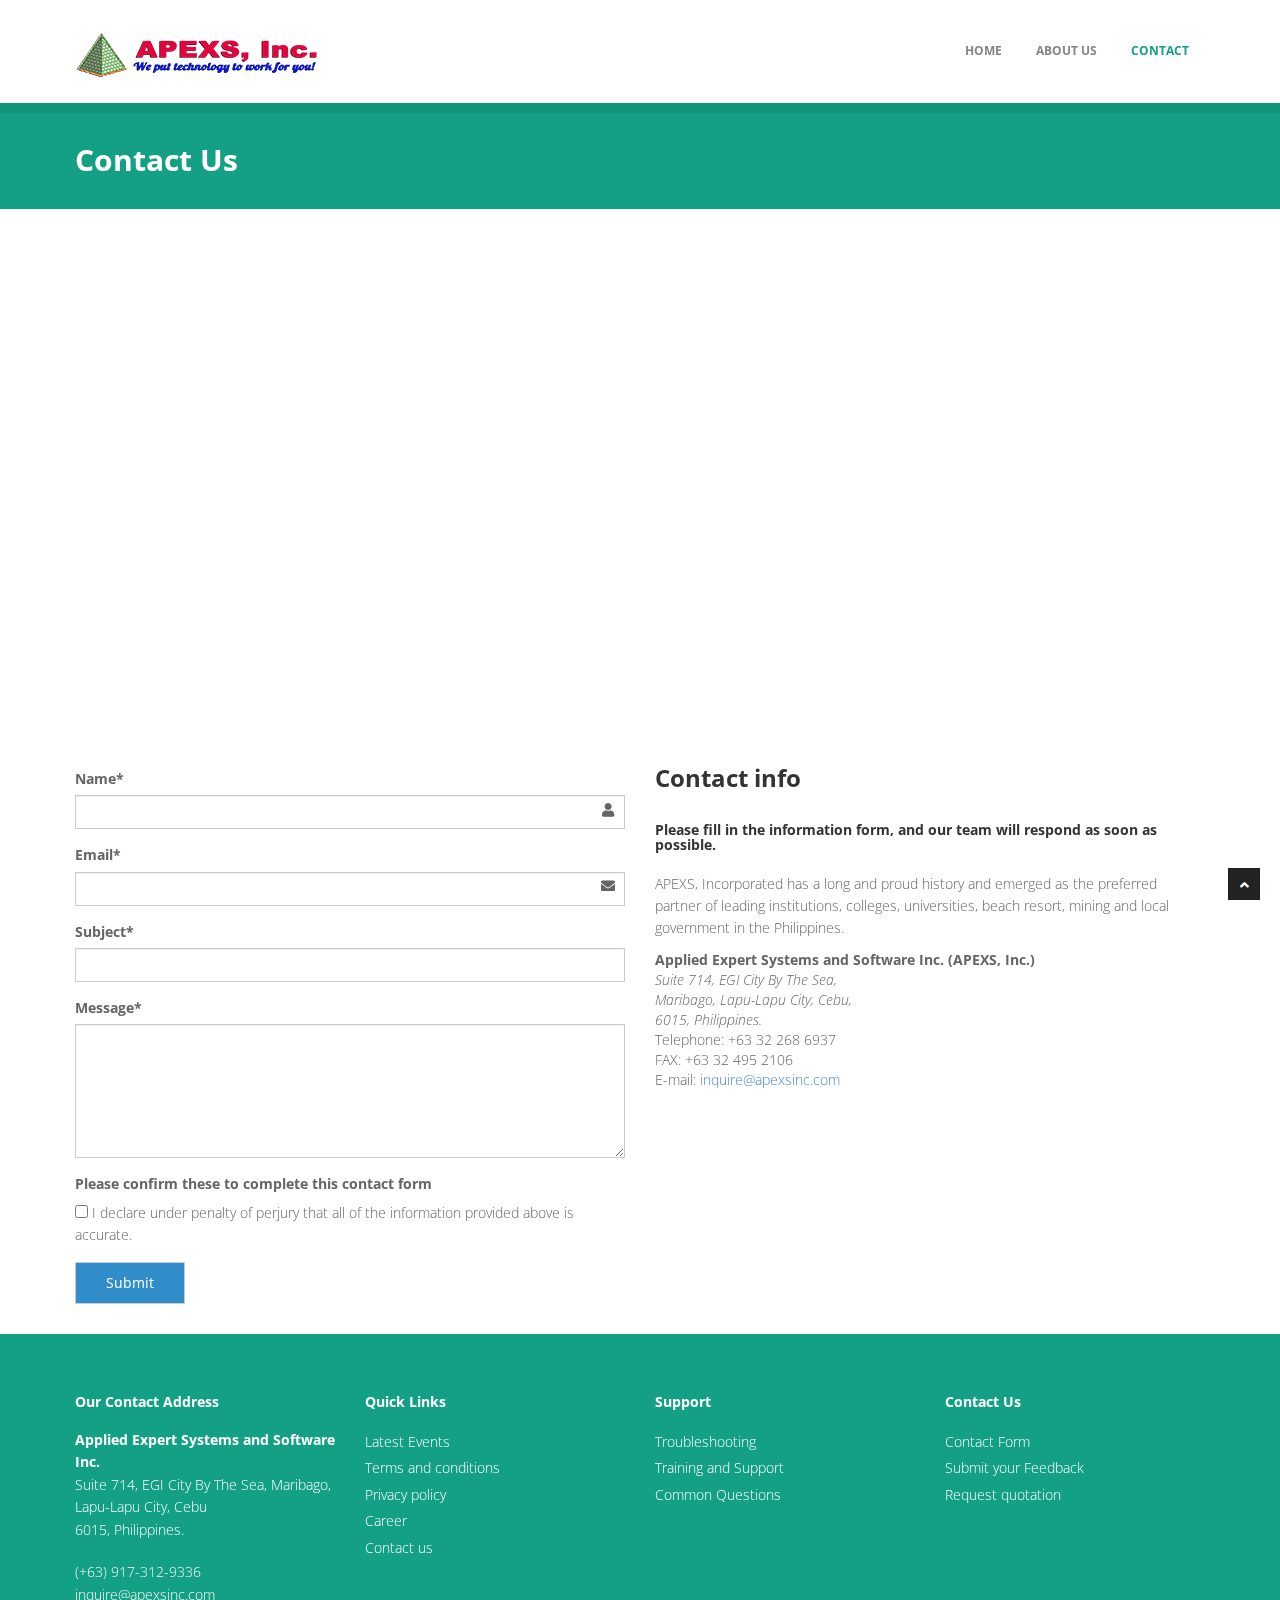
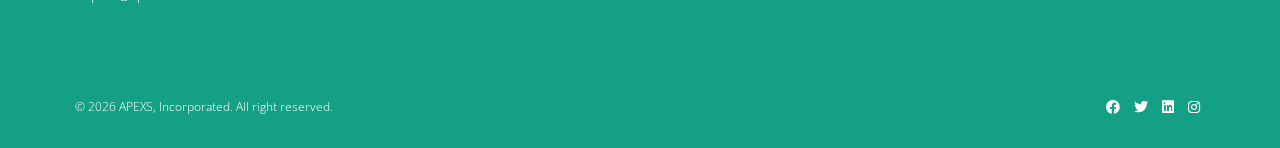
<file: contact.html>
<!DOCTYPE html>
<html lang="en">
<head>
<meta charset="utf-8">
<title>APEXS, Incorporated.</title>
<meta name="viewport" content="width=device-width, initial-scale=1.0" />
<meta name="description" content="We put technology to work for you!" />
<meta name="author" content="https://www.apexsinc.com" />
<link rel="shortcut icon" href="favicon.png">
<!-- css -->
<link href="css/bootstrap.min.css" rel="stylesheet" />
<link href="css/fancybox/jquery.fancybox.css" rel="stylesheet">
<link href="css/flexslider.css" rel="stylesheet" />
<link href="css/style.css" rel="stylesheet" />
<link href="css/all.css" rel="stylesheet" />

<!-- Global site tag (gtag.js) - Google Analytics -->
<script async src="https://www.googletagmanager.com/gtag/js?id=UA-125791568-1"></script>
<script>
  window.dataLayer = window.dataLayer || [];
  function gtag(){dataLayer.push(arguments);}
  gtag('js', new Date());

  gtag('config', 'UA-125791568-1');
</script>


<!-- HTML5 shim, for IE6-8 support of HTML5 elements -->
<!--[if lt IE 9]>
      <script src="https://html5shim.googlecode.com/svn/trunk/html5.js"></script>
    <![endif]-->

</head>
<body>

	<!-- Google Tag Manager (noscript) -->
<noscript><iframe src="https://www.googletagmanager.com/ns.html?id=GTM-N2NKHFM"
height="0" width="0" style="display:none;visibility:hidden"></iframe></noscript>
<!-- End Google Tag Manager (noscript) -->

<div id="wrapper">
	<!-- start header -->
	<header>
        <div class="navbar navbar-default navbar-static-top">
            <div class="container">
                <div class="navbar-header">
                    <button type="button" class="navbar-toggle" data-toggle="collapse" data-target=".navbar-collapse">
                        <span class="icon-bar"></span>
                        <span class="icon-bar"></span>
                        <span class="icon-bar"></span>
                    </button>
                  <a class="navbar-brand" href="index.html"><img src="img/logo.png" alt="logo"/></a>
                </div>
                <div class="navbar-collapse collapse ">
                    <ul class="nav navbar-nav">
                        <li><a href="index.html">Home</a></li> 
						<li><a href="about.html">About Us</a></li>
                        <li class="active"><a href="contact.html">Contact</a></li>
                    </ul>
                </div>
            </div>
        </div>
	</header><!-- end header -->
	<section id="inner-headline">
	<div class="container">
		<div class="row">
			<div class="col-lg-12">
				<h2 class="pageTitle">Contact Us</h2>
			</div>
		</div>
	</div>
	</section>
	<section id="content">
	
	<div class="container">
		<div class="row">
	 		<div class="col-md-12">
							 
	 			<iframe src="https://www.google.com/maps/embed?pb=!1m18!1m12!1m3!1d44413.63965317358!2d123.96405223086454!3d10.289901714708524!2m3!1f0!2f0!3f0!3m2!1i1024!2i768!4f13.1!3m3!1m2!1s0x33a990caa0952b2b%3A0x843b757d8b0910a6!2sApplied%20Expert%20Systems%20and%20Software%20Inc!5e0!3m2!1sen!2sph!4v1625547458529!5m2!1sen!2sph" width="100%" height="450" style="border:0;" allowfullscreen="" loading="lazy"></iframe>


			</div>
		</div>

		<div class="row">
			<div class="col-md-6">
				<br>
				<div class="alert alert-success hidden" id="contactSuccess">
					<strong>Success!</strong> Your message has been sent to us.
				</div>
				<div class="alert alert-error hidden" id="contactError">
					<strong>Error!</strong> There was an error sending your message.
				</div>
				<div class="contact-form">
					
					<form id="contact-form" action="https://docs.google.com/forms/d/e/1FAIpQLScEuwy9ObVNnageZy1VJd-fAV0G3_YEeZ5nEuvEenQTgXjV7g/formResponse"
				      target="_self"
				      id="bootstrapForm"
				      method="POST">
						<div class="form-group has-feedback">
							<label for="1147071294">Name*</label>
							<input id="1787227625" type="text" name="entry.1787227625" class="form-control" required>
							<i class="fa fa-user form-control-feedback"></i>
						</div>
						<div class="form-group has-feedback">
							<label for="1655306452">Email*</label>
							<input id="961508263" type="text" name="entry.961508263" class="form-control" required>
							<i class="fa fa-envelope form-control-feedback"></i>
						</div>
						<div class="form-group has-feedback">
							<label for="1175172858">Subject*</label>
							<input id="213258230" type="text" name="entry.213258230" class="form-control" required>
							<i class="fa fa-navicon form-control-feedback"></i>
						</div>
						<div class="form-group has-feedback">
							<label for="1437290565">Message*</label>
							<textarea id="857810034" name="entry.857810034" class="form-control" rows="6" required></textarea>
							<i class="fa fa-pencil form-control-feedback"></i>
						</div>
						<div class="form-group has-feedback">
							<label for="347078287">Please confirm these to complete this contact form</label><br>
							<input type="checkbox" name="entry.406510195" value="I declare under penalty of perjury that all of the information provided above is accurate." required> I declare under penalty of perjury that all of the information provided above is accurate.
							<i class="fa fa-pencil form-control-feedback"></i>
						</div>
						<input type="hidden" name="fvv" value="1">
    					<input type="hidden" name="fbzx" value="5573661913841077541">
    					<input type="hidden" name="pageHistory" value="0">
    					<input class="btn btn-default" type="submit" value="Submit">
					</form>
				</div>
			</div>
			<div class="col-md-6">		
				<div class="span4">
					<div class="title-box clearfix ">
						<h3 class="title-box_primary">Contact info</h3>
					</div> 
					<h5>Please fill in the information form, and our team will respond as soon as possible.</h5>
					<p>APEXS, Incorporated has a long and proud history and emerged as the preferred partner of leading institutions, colleges, universities, beach resort, mining and local government in the Philippines.<br>
					</p>
					<address>
						<strong>Applied Expert Systems and Software Inc. (APEXS, Inc.)</strong><br>
						<i>Suite 714, EGI City By The Sea,<br>
						Maribago, Lapu-Lapu City, Cebu,<br>
						6015, Philippines.</i><br>
						Telephone: +63 32 268 6937<br>
						FAX: +63 32 495 2106<br>
						E-mail: <a href="mailto:inquire@apexsinc.com">inquire@apexsinc.com</a><br>
					</address> 
				</div> 
			</div>
		</div>
	</div>
 
	</section>
	<footer>
		<div class="container">
			<div class="row">
				<div class="col-lg-3">
					<div class="widget">
						<h5 class="widgetheading">Our Contact Address</h5>
						<address>
						<strong>Applied Expert Systems and Software Inc.</strong><br>
						Suite 714, EGI City By The Sea, Maribago,
						 Lapu-Lapu City, Cebu <br>6015, Philippines.</address>
						<p>
							<i class="icon-phone"></i>  (+63) 917-312-9336 <br>
							<i class="icon-envelope-alt"></i> inquire@apexsinc.com
						</p>
					</div>
				</div>
				<div class="col-lg-3">
					<div class="widget">
						<h5 class="widgetheading">Quick Links</h5>
						<ul class="link-list">
							<li><a href="#">Latest Events</a></li>
							<li><a href="#">Terms and conditions</a></li>
							<li><a href="#">Privacy policy</a></li>
							<li><a href="#">Career</a></li>
							<li><a href="#">Contact us</a></li>
						</ul>
					</div>
				</div>
				<div class="col-lg-3">
					<div class="widget">
						<h5 class="widgetheading">Support</h5>
						<ul class="link-list">
							<li><a href="#">Troubleshooting</a></li>
							<li><a href="#">Training and Support</a></li>
							<li><a href="#">Common Questions</a></li>
							<li><a href="#"></a></li>
						</ul>
					</div>
				</div>
				<div class="col-lg-3">
					<div class="widget">
						<h5 class="widgetheading">Contact Us</h5>
						<ul class="link-list">
							<li><a href="contact.html">Contact Form</a></li>
							<li><a href="#">Submit your Feedback</a></li>
							<li><a href="#">Request quotation</a></li>
						</ul>
					</div>
				</div>
			</div>
		</div>
		<div id="sub-footer">
			<div class="container">
				<div class="row">
					<div class="col-lg-6">
						<div class="copyright">
							<p>
								&copy; 
								<span id="copyright">
		    							<script>document.getElementById('copyright').appendChild(document.createTextNode(new Date().getFullYear()))</script>
		    					</span>
								<a>APEXS, Incorporated. All right reserved.</a>
							</p>
						</div>
					</div>
					<div class="col-lg-6">
						<ul class="social-network">
							<li><a href="https://facebook.com/apexs.inc" data-placement="top" title="Facebook"><i class="fab fa-facebook"></i></a></li>
							<li><a href="https://twitter.com/apexs.inc" data-placement="top" title="Twitter"><i class="fab fa-twitter"></i></a></li>
							<li><a href="https://linkedin/apexs.inc" data-placement="top" title="Linkedin"><i class="fab fa-linkedin"></i></a></li>
							<li><a href="https://instagram/apexs.inc" data-placement="top" title="Instagram"><i class="fab fa-instagram"></i></a></li>
						</ul>
					</div>
				</div>
			</div>
		</div>
	</footer>
</div>
<a href="#" class="scrollup"><i class="fa fa-angle-up active"></i></a>
<!-- javascript
    ================================================== -->
<!-- Placed at the end of the document so the pages load faster -->
<script src="js/jquery.js"></script>
<script src="js/jquery.easing.1.3.js"></script>
<script src="js/bootstrap.min.js"></script>
<script src="js/jquery.fancybox.pack.js"></script>
<script src="js/jquery.fancybox-media.js"></script> 
<script src="js/portfolio/jquery.quicksand.js"></script>
<script src="js/portfolio/setting.js"></script>
<script src="js/jquery.flexslider.js"></script>
<script src="js/animate.js"></script>
<script src="js/custom.js"></script>
<script src="js/validate.js"></script>
<script type="text/javascript">
	// This script requires jQuery and jquery-form plugin
//
$('#bootstrapForm').submit(function (event) {
    event.preventDefault()
    var extraData = {}
    $('#bootstrapForm').ajaxSubmit({
        data: extraData,
        dataType: 'jsonp',  // This won't really work. It's just to use a GET instead of a POST to allow cookies from different domain.
        error: function () {
            // Submit of form should be successful but JSONP callback will fail because Google Forms
            // does not support it, so this is handled as a failure.
            alert('Form Submitted. Thanks.')
            // You can also redirect the user to a custom thank-you page:
            // window.location = 'http://www.mydomain.com/thankyoupage.html'
        }
    })
})

</script>
</body>
</html>
</file>
<file: css/style.css>
/*
Author URI: https://webthemez.com/
Note: 
Licence under Creative Commons Attribution 3.0 
Do not remove the back-link in this web template 
-------------------------------------------------------*/

@import url('https://fonts.googleapis.com/css?family=Noto+Serif:400,400italic,700|Open+Sans:400,600,700'); 
@import url('font-awesome.css');  
@import url('custom-fonts.css'); 
@import url('animate.css');
 
body {
	font-family:'Open Sans', Arial, sans-serif;
	font-size:14px;
	font-weight:300;
	line-height:1.6em;
	color:#656565;
}

a:active {
	outline:0;
}

.clear {
	clear:both;
}

h1,h2, h3, h4, h5, h6 {
	font-family:'Open Sans', Arial, sans-serif;
	font-weight:700;
	line-height:1.1em;
	color:#333;
	margin-bottom: 20px;
}
 
.container {
	padding:0 20px 0 20px;
	position:relative;
}

#wrapper{
	width:100%;
	margin:0;	
	padding:0;
}

.row,.row-fluid {
	margin-bottom:30px;
}

.row .row,.row-fluid .row-fluid{
	margin-bottom:30px;
}

.row.nomargin,.row-fluid.nomargin {
	margin-bottom:0;
}

img.img-polaroid {
	margin:0 0 20px 0;
}
.img-box {
	max-width:100%;
}
/*  Header
==================================== */
 
header .navbar {
    margin-bottom: 0;
}

.navbar-default {
    border: none;
}

.navbar-brand {
    color: #222;
	text-transform: uppercase;
    font-size: 24px;
    font-weight: 700;
    line-height: 1em;
	letter-spacing: -1px;
    margin-top: 13px;
    padding: 0 0 0 15px;
}
.navbar-default .navbar-brand{
color: #61B331;
}

header .navbar-collapse  ul.navbar-nav {
    float: right;
    margin-right: 0;
}

header .navbar-default{
    background-color: #FFFFFF;
}

header .nav li a:hover,
header .nav li a:focus,
header .nav li.active a,
header .nav li.active a:hover,
header .nav li a.dropdown-toggle:hover,
header .nav li a.dropdown-toggle:focus,
header .nav li.active ul.dropdown-menu li a:hover,
header .nav li.active ul.dropdown-menu li.active a{
    -webkit-transition: all .3s ease;
    -moz-transition: all .3s ease;
    -ms-transition: all .3s ease;
    -o-transition: all .3s ease;
    transition: all .3s ease;
}


header .navbar-default .navbar-nav > .open > a,
header .navbar-default .navbar-nav > .open > a:hover,
header .navbar-default .navbar-nav > .open > a:focus {
    -webkit-transition: all .3s ease;
    -moz-transition: all .3s ease;
    -ms-transition: all .3s ease;
    -o-transition: all .3s ease;
    transition: all .3s ease;
}


header .navbar {
    min-height: 70px; 
	padding:18px 0;
}

header .navbar-nav > li  {
    padding-bottom: 12px;
    padding-top: 12px;
}

header  .navbar-nav > li > a {
    padding-bottom: 6px;
    padding-top: 5px;
    margin-left: 2px;
    line-height: 30px;
	font-weight: 700;
    -webkit-transition: all .3s ease;
    -moz-transition: all .3s ease;
    -ms-transition: all .3s ease;
    -o-transition: all .3s ease;
    transition: all .3s ease;
}


.dropdown-menu li a:hover {
    color: #fff !important;
}

header .nav .caret {
    border-bottom-color: #f5f5f5;
    border-top-color: #f5f5f5;
}
.navbar-default .navbar-nav > .active > a,
.navbar-default .navbar-nav > .active > a:hover,
.navbar-default .navbar-nav > .active > a:focus {
  background-color: #fff;
}
.navbar-default .navbar-nav > .open > a,
.navbar-default .navbar-nav > .open > a:hover,
.navbar-default .navbar-nav > .open > a:focus {
  background-color:  #fff;
}	
	

.dropdown-menu  {
    box-shadow: none;
    border-radius: 0;
	border: none;
}

.dropdown-menu li:last-child  {
	padding-bottom: 0 !important;
	margin-bottom: 0;
}

header .nav li .dropdown-menu  {
   padding: 0;
}

header .nav li .dropdown-menu li a {
   line-height: 28px;
   padding: 3px 12px;
}
.item-thumbs img {
    margin-bottom: 15px;
}
.flex-control-paging li a.flex-active {
    background: #000;
    background: rgb(255, 255, 255);
    cursor: default;
}
.flex-control-paging li a {
    width: 30px;
    height: 11px;
    display: block;
    background: #666;
    background: rgba(0,0,0,0.5);
    cursor: pointer;
    text-indent: -9999px;
    -webkit-border-radius: 20px;
    -moz-border-radius: 20px;
    -o-border-radius: 20px;
    border-radius: 20px;
    box-shadow: inset 0 0 3px rgba(0,0,0,0.3);
    
	}
	.panel-title>a {
    color: inherit;
    color: #FFF;
}
.panel-group .panel-heading+.panel-collapse .panel-body {
    border-top: 1px solid #ddd;
    color: #fff;
    background-color: #9C9C9C;
}
/* --- menu --- */

header .navigation {
	float:right;
}

header ul.nav li {
	border:none;
	margin:0;
}

header ul.nav li a {	
	font-size:12px;
	border:none;
	font-weight:700;
	text-transform:uppercase;
}

header ul.nav li ul li a {	
	font-size:12px;
	border:none;
	font-weight:300;
	text-transform:uppercase;
}


.navbar .nav > li > a {
  color: #848484;
  text-shadow: none;
  border: 1px solid rgba(255, 255, 255, 0) !important;
}

.navbar .nav a:hover {
	background:none;
	color: #14A085 !important;
}

.navbar .nav > .active > a,.navbar .nav > .active > a:hover {
	background:none;
	font-weight:700;
}

.navbar .nav > .active > a:active,.navbar .nav > .active > a:focus {
	background:none;
	outline:0;
	font-weight:700;
}

.navbar .nav li .dropdown-menu {
	z-index:2000;
}

header ul.nav li ul {
	margin-top:1px;
}
header ul.nav li ul li ul {
	margin:1px 0 0 1px;
}
.dropdown-menu .dropdown i {
	position:absolute;
	right:0;
	margin-top:3px;
	padding-left:20px;
}

.navbar .nav > li > .dropdown-menu:before {
  display: inline-block;
  border-right: none;
  border-bottom: none;
  border-left: none;
  border-bottom-color: none;
  content:none;
}
.navbar-default .navbar-nav>.active>a, .navbar-default .navbar-nav>.active>a:hover, .navbar-default .navbar-nav>.active>a:focus {
color: #14A085;
}


ul.nav li.dropdown a {
	z-index:1000;
	display:block;
}

 select.selectmenu {
	display:none;
}
.pageTitle{
color: #fff;
margin: 30px 0 3px;
display: inline-block;
}
 
#featured{
	width: 100%;
	background:#000;
	position:relative;
	margin:0;
	padding:0;
}

/*  Sliders
==================================== */
/* --- flexslider --- */

#featured .flexslider {
	padding:0;  
	background: #fff; 
	position: relative; 
	zoom: 1;
}
.flex-direction-nav .flex-prev{
left:0px; 
}
.flex-direction-nav .flex-next{ 
right:0px;
}
.flex-caption {zoom:0;
  color: #1C1D21;
  margin: 0 auto;
  padding: 1px;
  position: absolute;
  vertical-align: bottom;
  text-align: center;
  background-color: rgba(255, 255, 255, 0.26);
  bottom: 5%;
  display: block;
  left: 0;
  right: 0;
  }
.flex-caption h3 {color: #fff; letter-spacing: 1px; margin-bottom: 8px; text-transform: uppercase;}
.flex-caption p {margin: 0 0 15px;}
.skill-home{
margin-bottom:50px;
}
.c1{
border: #ed5441 1px solid;
background:#ed5441;
}
.c2{
border: #D867B2 1px solid;
background: #D867B2;
}
.c3{
border: #61B331 1px solid;
background: #4BC567;
}
.c4{
border: #609cec 1px solid;
background: #26AFF0;
}
.skill-home .icons {
padding: 33px 0 0 0;
width: 100%;
height: 178px;
color: rgb(255, 255, 255);
font-size: 42px;
font-size: 76px; 
text-align: center;
-ms-border-radius: 50%;
-moz-border-radius: 50%;
-webkit-border-radius: 50%;
border-radius: 0;
display: inline-table;
}
.skill-home h2 {
padding-top: 20px;
font-size: 36px;
font-weight: 700;
} 
.testimonial-solid {
padding: 50px 0 60px 0;
margin: 0 0 0 0;
background: #EFEFEF;
text-align: center;
}
.testi-icon-area {
text-align: center;
position: absolute;
top: -84px;
margin: 0 auto; 
width: 100%;
color: #000;}
.testi-icon-area .quote {
padding: 15px 0 0 0;
margin: 0 0 0 0;
background: #ffffff;
text-align: center;
color: #26AFF0;
display: inline-table;
width: 70px;
height: 70px;
-ms-border-radius: 50%;
-moz-border-radius: 50%;
-webkit-border-radius: 50%;
border-radius: 0;
font-size: 42px; 
border: 1px solid #26AFF0;
display: none;}

.testi-icon-area .carousel-inner { 
margin: 20px 0;
}
.carousel-indicators {
bottom: -30px;
}
.team-member {
    text-align: center;
    background-color: #F9F9F9;
    padding-bottom: 15px;
}
.fancybox-title-inside-wrap {
    padding: 3px 30px 6px;
    background: #292929;
}

.item_introtext {
    background-color: rgba(254, 254, 255, 0.66);
    margin: 0 auto;
    display: inline-block;
    padding: 25px;
}
.item_introtext span {
    font-size: 20px;
    display: block; 
    font-weight: bold;
}
.item_introtext strong {
    font-size: 50px;
    display: block;
    padding: 14px 0 30px;
}
.item_introtext p {
    font-size: 20px !important;
    color: #1C1D21;
    font-weight: bold;
}

.form-control{
border-radius:0;
}


/* Testimonial
----------------------------------*/
.testimonial-area {
padding: 0 0 0 0;
margin:0;
background: url(../img/reviews.jpg) fixed center center;
background-size: cover;
-webkit-background-size: cover;
-moz-background-size: cover;
-ms-background-size: cover;
color: red;}
.testimonial-solid p {
color: #1F1F1F;
font-size: 16px;
line-height: 30px;
font-style: italic;
} 
section.callaction {
	background:#fff;
	padding:50px 0 0 0;
}



/* Content
==================================== */

#content {
	position:relative;
	background:#fff;
	padding:50px 0 0px 0;
}

#content img {
	max-width:100%;
	height:auto;
}
 
.cta-text {
	text-align: center;
	margin-top:10px;
}


.big-cta .cta {
	margin-top:10px;
}
 
.box {
	width: 100%;
}
.box-gray  {
	background: #f8f8f8;
	padding: 20px 20px 30px;
}
.box-gray  h4,.box-gray  i {
	margin-bottom: 20px;
}
.box-bottom {
	padding: 20px 0;
	text-align: center;
}
.box-bottom a {
	color: #fff;
	font-weight: 700;
}
.box-bottom a:hover {
	color: #eee;
	text-decoration: none;
}


/* Bottom
==================================== */

#bottom {
	background:#fcfcfc;
	padding:50px 0 0;

}
/* twitter */
#twitter-wrapper {
    text-align: center;
    width: 70%;
    margin: 0 auto;
}
#twitter em {
    font-style: normal;
    font-size: 13px;
}

#twitter em.twitterTime a {
	font-weight:600;
}

#twitter ul {
    padding: 0;
	list-style:none;
}
#twitter ul li {
    font-size: 20px;
    line-height: 1.6em;
    font-weight: 300;
    margin-bottom: 20px;
    position: relative;
    word-break: break-word;
}


/* page headline
==================================== */

#inner-headline{
	background: #14A085;
	position:relative;
	margin:0;
	padding:0;
	color:#fefefe;
	/* margin: 15px; */
	border-top: 10px solid #11967C;
}


#inner-headline .inner-heading h2 {
	color:#fff;
	margin:20px 0 0 0;
}

/* --- breadcrumbs --- */
#inner-headline ul.breadcrumb {
	margin:30px 0 0;
	float:left;
}

#inner-headline ul.breadcrumb li {
	margin-bottom:0;
	padding-bottom:0;
}
#inner-headline ul.breadcrumb li {
	font-size:13px;
	color:#fff;
}

#inner-headline ul.breadcrumb li i{
	color:#dedede;
}

#inner-headline ul.breadcrumb li a {
	color:#fff;
}

ul.breadcrumb li a:hover {
	text-decoration:none;
}

/* Forms
============================= */

/* --- contact form  ---- */
form#contactform input[type="text"] {
  width: 100%;
  border: 1px solid #f5f5f5;
  min-height: 40px;
  padding-left:20px;
  font-size:13px;
  padding-right:20px;
  -webkit-box-sizing: border-box;
     -moz-box-sizing: border-box;
          box-sizing: border-box;

}

form#contactform textarea {
border: 1px solid #f5f5f5;
  width: 100%;
  padding-left:20px;
  padding-top:10px;
  font-size:13px;
  padding-right:20px;
  -webkit-box-sizing: border-box;
     -moz-box-sizing: border-box;
          box-sizing: border-box;

}

form#contactform .validation {
	font-size:11px;
}

#sendmessage {
	border:1px solid #e6e6e6;
	background:#f6f6f6;
	display:none;
	text-align:center;
	padding:15px 12px 15px 65px;
	margin:10px 0;
	font-weight:600;
	margin-bottom:30px;

}

#sendmessage.show,.show  {
	display:block;
}
 
form#commentform input[type="text"] {
  width: 100%;
  min-height: 40px;
  padding-left:20px;
  font-size:13px;
  padding-right:20px;
  -webkit-box-sizing: border-box;
     -moz-box-sizing: border-box;
          box-sizing: border-box;
	-webkit-border-radius: 2px 2px 2px 2px;
		-moz-border-radius: 2px 2px 2px 2px;
			border-radius: 2px 2px 2px 2px;

}

form#commentform textarea {
  width: 100%;
  padding-left:20px;
  padding-top:10px;
  font-size:13px;
  padding-right:20px;
  -webkit-box-sizing: border-box;
     -moz-box-sizing: border-box;
          box-sizing: border-box;
	-webkit-border-radius: 2px 2px 2px 2px;
		-moz-border-radius: 2px 2px 2px 2px;
			border-radius: 2px 2px 2px 2px;
}


/* --- search form --- */
.search{
	float:right;
	margin:35px 0 0;
	padding-bottom:0;
}

#inner-headline form.input-append {
	margin:0;
	padding:0;
}



/*  Portfolio
================================ */

.work-nav #filters {
	margin: 0;
	padding: 0;
	list-style: none;
}

.work-nav #filters li {
	margin: 0 10px 30px 0;
	padding: 0;
	float:left;
}

.work-nav #filters li a {
	color: #7F8289;
	font-size: 16px;
	display: block;	
}

.work-nav #filters li a:hover {

}

.work-nav #filters li a.selected {
	color: #DE5E60;
}

#thumbs {
	margin: 0;
	padding: 0;	
}

#thumbs li {
	list-style-type: none;
}

.item-thumbs {
	position: relative;
	overflow: hidden;
	margin-bottom: 30px;
	cursor: pointer;
}

.item-thumbs a + img {
	width: 100%;	
}

.item-thumbs .hover-wrap {
	position: absolute;
	display: block;
	width: 100%;
	height: 100%;
	
	opacity: 0;
	filter: alpha(opacity=0);
	
	-webkit-transition: all 450ms ease-out 0s;	
	   -moz-transition: all 450ms ease-out 0s;
		 -o-transition: all 450ms ease-out 0s;
		    transition: all 450ms ease-out 0s;
		  
	-webkit-transform: rotateY(180deg) scale(0.5,0.5);
	   -moz-transform: rotateY(180deg) scale(0.5,0.5);
		-ms-transform: rotateY(180deg) scale(0.5,0.5);
		 -o-transform: rotateY(180deg) scale(0.5,0.5);
			transform: rotateY(180deg) scale(0.5,0.5);	
}

.item-thumbs:hover .hover-wrap,
.item-thumbs.active .hover-wrap {
	opacity: 1;
	filter: alpha(opacity=100);
	
	-webkit-transform: rotateY(0deg) scale(1,1);
	   -moz-transform: rotateY(0deg) scale(1,1);
		-ms-transform: rotateY(0deg) scale(1,1);
		 -o-transform: rotateY(0deg) scale(1,1);
		    transform: rotateY(0deg) scale(1,1);
}

.item-thumbs .hover-wrap .overlay-img {
	position: absolute;
	width: 90%;
	height: 91%;
	opacity: 0.50;
	filter: alpha(opacity=80);
	background: #14A085;
}

.item-thumbs .hover-wrap .overlay-img-thumb {
	position: absolute;
	border-radius: 60px;
	top: 50%;
	left: 45%;
	margin: -16px 0 0 -16px;
	color: #fff;
	font-size: 32px;
	line-height: 1em;	
	opacity: 1;
	filter: alpha(opacity=100);
}
 
ul.portfolio-categ{
	margin:10px 0 30px 0;
	padding:0;
	float:left;
	list-style:none;
}

ul.portfolio-categ li{
margin: 0; 
float: left;
list-style: none;
font-size: 13px;
font-weight: 600;
border: 1px solid #D5D5D5;
margin-right: 15px;
}

ul.portfolio-categ li a{
	display:block;
	padding: 8px 20px;
	color: #14A085;
}
ul.portfolio-categ li.active{
border: 1px solid #D7D8D6;
background-color: #EAEAEA;
}
ul.portfolio-categ li.active a:hover, ul.portfolio-categ li a:hover,ul.portfolio-categ li a:focus,ul.portfolio-categ li a:active {
	text-decoration:none;
	outline:0; 
}
  #accordion-alt3 .panel-heading h4 {
font-size: 13px;
line-height: 28px;
color: #6B6B6B;}
.panel .panel-heading h4 {
font-weight: 400;
}
.panel-title {
margin-top: 0;
margin-bottom: 0;
font-size: 15px;
color: inherit;
}
.panel-group .panel {
margin-bottom: 0;
border-radius: 2px;
}
.panel {
margin-bottom: 18px;
background-color: #B9B9B9;
border: 1px solid transparent;
border-radius: 2px;
-webkit-box-shadow: 0 1px 1px rgba(0,0,0,0.05);
box-shadow: 0 1px 1px rgba(0,0,0,0.05);
}
#accordion-alt3 .panel-heading h4 a i {
font-size: 13px;
line-height: 18px;
width: 18px;
height: 18px;
margin-right: 5px;
color: #fff;
text-align: center;
border-radius: 50%;
margin-left: 6px;
}  
.progress.pb-sm {
height: 6px!important;
}
.progress {
box-shadow: inset 0 0 2px rgba(0,0,0,.1);
}
.progress {
overflow: hidden;
height: 18px;
margin-bottom: 18px;
background-color: #f5f5f5;
border-radius: 2px;
-webkit-box-shadow: inset 0 1px 2px rgba(0,0,0,0.1);
box-shadow: inset 0 1px 2px rgba(0,0,0,0.1);
}
.progress .progress-bar.progress-bar-red {
background: #ed5441;
} 
.progress .progress-bar.progress-bar-green {
background: #51d466;
}
.progress .progress-bar.progress-bar-lblue {
background: #32c8de;
}
/* --- portfolio detail --- */
.top-wrapper {
	margin-bottom:20px;
}
.info-blocks {
margin-bottom: 15px;
}
.info-blocks i.icon-info-blocks {
float: left;
color: #318FCF;
font-size: 30px;
min-width: 50px;
margin-top: 6px;
text-align: center;
background-color: #EFEFEF;
padding: 15px;
}
.info-blocks .info-blocks-in {
padding: 0 10px;
overflow: hidden;
}
.info-blocks .info-blocks-in h3 {
color: #555;
font-size: 20px;
line-height: 28px;
margin:0px;
}
.info-blocks .info-blocks-in p {
font-size: 12px;
}
  
blockquote {
	font-size:16px;
	font-weight:400;
	font-family:'Noto Serif', serif;
	font-style:italic;
	padding-left:0;
	color:#a2a2a2;
	line-height:1.6em;
	border:none;
}

blockquote cite 							{ display:block; font-size:12px; color:#666; margin-top:10px; }
blockquote cite:before 					{ content:"\2014 \0020"; }
blockquote cite a,
blockquote cite a:visited,
blockquote cite a:visited 				{ color:#555; }

/* --- pullquotes --- */

.pullquote-left {
	display:block;
	color:#a2a2a2;
	font-family:'Noto Serif', serif;
	font-size:14px;
	line-height:1.6em;
	padding-left:20px;
}

.pullquote-right {
	display:block;
	color:#a2a2a2;
	font-family:'Noto Serif', serif;
	font-size:14px;
	line-height:1.6em;
	padding-right:20px;
}

/* --- button --- */
.btn{text-align: center;
background: #318CCA;
color: #fff;
border-radius: 0;padding: 10px 30px;}
.btn-theme {
	color: #fff;
}
.btn-theme:hover {
	color: #eee;
}

/* --- list style --- */

ul.general {
	list-style:none;
	margin-left:0;
}

ul.link-list{
	margin:0;
	padding:0;
	list-style:none;
}

ul.link-list li{
	margin:0;
	padding:2px 0 2px 0;
	list-style:none;
}
footer{
background: #14A085;
}
footer ul.link-list li a{
	color: #FFFFFF;
}
footer ul.link-list li a:hover {
	color: #E2E2E2;
}
/* --- Heading style --- */

h4.heading {
	font-weight:700;
}

.heading { margin-bottom: 30px; }

.heading {
	position: relative;
	
}


.widgetheading {
	width:100%;

	padding:0;
}

#bottom .widgetheading {
	position: relative;
	border-bottom: #e6e6e6 1px solid;
	padding-bottom: 9px;
}

aside .widgetheading {
	position: relative;
	border-bottom: #e9e9e9 1px solid;
	padding-bottom: 9px;
}

footer .widgetheading {
	position: relative;
}

footer .widget .social-network {
	position:relative;
}


#bottom .widget .widgetheading span, aside .widget .widgetheading span, footer .widget .widgetheading span {	
	position: absolute;
	width: 60px;
	height: 1px;
	bottom: -1px;
	right:0;

}
.box-area{
border: 1px solid #F3F3F3;
padding: 0 15px 12px;
padding-top: 41px;
margin-top: -42px;
text-align: left;
background-color: #F9F9F9;
position: relative;}
/* --- Map --- */
.map{
	position:relative;
	margin-top:-50px;
	margin-bottom:40px;
}

.map iframe{
	width:100%;
	height:450px;
	border:none;
}

.map-grid iframe{
	width:100%;
	height:350px;
	border:none;
	margin:0 0 -5px 0;
	padding:0;
}

 
ul.team-detail{
	margin:-10px 0 0 0;
	padding:0;
	list-style:none;
}

ul.team-detail li{
	border-bottom:1px dotted #e9e9e9;
	margin:0 0 15px 0;
	padding:0 0 15px 0;
	list-style:none;
}

ul.team-detail li label {
	font-size:13px;
}

ul.team-detail li h4, ul.team-detail li label{
	margin-bottom:0;
}

ul.team-detail li ul.social-network {
	border:none;
	margin:0;
	padding:0;
}

ul.team-detail li ul.social-network li {
	border:none;	
	margin:0;
}
ul.team-detail li ul.social-network li i {
	margin:0;
}

 
.pricing-title{
	background:#fff;
	text-align:center;
	padding:10px 0 10px 0;
}

.pricing-title h3{
	font-weight:600;
	margin-bottom:0;
}

.pricing-offer{
	background: #fcfcfc;
	text-align: center;
	padding:40px 0 40px 0;
	font-size:18px;
	border-top:1px solid #e6e6e6;
	border-bottom:1px solid #e6e6e6;
}

.pricing-box.activeItem .pricing-offer{
	color:#fff;
}

.pricing-offer strong{
	font-size:78px;
	line-height:89px;
}

.pricing-offer sup{
	font-size:28px;
}

.pricing-container{
	background: #fff;
	text-align:center;
	font-size:14px;
}

.pricing-container strong{
color:#353535;
}

.pricing-container ul{
	list-style:none;
	padding:0;
	margin:0;
}

.pricing-container ul li{
	border-bottom: 1px solid #F5F5F5;
list-style: none;
padding: 15px 0 15px 0;
margin: 0 0 0 0;
color: #222;
}

.pricing-action{
	margin:0;
	background: #fcfcfc;
	text-align:center;
	padding:20px 0 30px 0;
}

.pricing-wrapp{
	margin:0 auto;
	width:100%;
	background:#fd0000;
}
 .pricing-box-item {
border: 1px solid #F5F5F5;
	
background: #F9F9F9;
	position:relative;
	margin:0 0 20px 0;
	padding:0;
  -webkit-box-shadow: 0 2px 0 rgba(0,0,0,0.03);
  -moz-box-shadow: 0 2px 0 rgba(0,0,0,0.03);
  box-shadow: 0 2px 0 rgba(0,0,0,0.03);
  -webkit-box-sizing: border-box;
  -moz-box-sizing: border-box;
  box-sizing: border-box;
}

.pricing-box-item .pricing-heading {
	text-align: center;
	padding:0px 0 0px 0;
	display:block;
}
.pricing-box-item.activeItem .pricing-heading {
	text-align: center;
	padding:0px 0 1px 0;
	border-bottom:none;
	display:block;
	color:#fff;
}
.pricing-box-item.activeItem .pricing-heading h3 {
	 
}

.pricing-box-item .pricing-heading h3 strong {
	font-size: 20px;
	font-weight:700;
	letter-spacing:-1px;
}
.pricing-box-item .pricing-heading h3 {
	font-size: 35px;
	font-weight:300;
	letter-spacing:-1px;
}

.pricing-box-item .pricing-terms {
	text-align: center;
	display: block;
	overflow: hidden;
	padding: 11px 0 5px; 
}

.pricing-box-item .pricing-terms  h6 {
	font-style:italic;
	margin-top:10px;
	color: #14A085;
	font-size: 22px;
	font-family:'Noto Serif', serif;
}

.pricing-box-item .icon .price-circled {
    margin: 10px 10px 10px 0;
    display: inline-block !important;
    text-align: center !important;
    color: #fff;
    width: 68px;
    height: 68px;
	padding:12px;
    font-size: 16px;
	font-weight:700;
    line-height: 68px;
    text-shadow:none;
    cursor: pointer;
    background-color: #888;
    border-radius: 64px;
    -moz-border-radius: 64px;
    -webkit-border-radius: 64px;
}

.pricing-box-item  .pricing-action{
	margin:0;
	text-align:center;
	padding:30px 0 30px 0;
}
 
/* ===== Widgets ===== */

/* --- flickr --- */
.widget .flickr_badge {
	width:100%;
}
.widget .flickr_badge img { margin: 0 9px 20px 0; }

footer .widget .flickr_badge {
    width: 100%;
}
footer .widget .flickr_badge img {
    margin: 0 9px 20px 0;
}

.flickr_badge img {
    width: 50px;
    height: 50px;
    float: left;
	margin: 0 9px 20px 0;
}
 
/* --- Recent post widget --- */

.recent-post{
	margin:20px 0 0 0;
	padding:0;
	line-height:18px;
}

.recent-post h5 a:hover {
	text-decoration:none;
}

.recent-post .text h5 a {
	color:#353535;
}

  
footer{
	padding:50px 0 0 0;
	color:#f8f8f8;
}

footer a {
	color:#fff;
}

footer a:hover {
	color:#eee;
}

footer h1, footer h2, footer h3, footer h4, footer h5, footer h6{
	color:#fff;
}

footer address {
	line-height:1.6em;
	color: #FFFFFF;
}

footer h5 a:hover, footer a:hover {
	text-decoration:none;
}

ul.social-network {
	list-style:none;
	margin:0;
}

ul.social-network li {
	display:inline;
	margin: 0 5px;
}

#sub-footer{
	text-shadow:none;
	color:#f5f5f5;
	padding:0;
	padding-top:30px;
	margin:20px 0 0 0;
	background: #14A085;
}

#sub-footer p{
	margin:0;
	padding:0;
}

#sub-footer span{
	color:#f5f5f5;
}

.copyright {
	text-align:left;
	font-size:12px;
}

#sub-footer ul.social-network {
	float:right;
}

  

/* scroll to top */
.scrollup{
    position:fixed;
	width:32px;
	height:32px;
    bottom:0px;
    right:20px;
	background: #222;
	
}

a.scrollup {
	outline:0;
	text-align: center;
}

a.scrollup:hover,a.scrollup:active,a.scrollup:focus {
	opacity:1;
	text-decoration:none;
}
a.scrollup i {
	margin-top: 10px;
	color: #fff;
}
a.scrollup i:hover {
	text-decoration:none;
}



 
.absolute{
	position:absolute;
}

.relative{
	position:relative;
}

.aligncenter{
	text-align:center;
}

.aligncenter span{
	margin-left:0;
}

.floatright {
	float:right;
}

.floatleft {
	float:left;
}

.floatnone {
	float:none;
}

.aligncenter {
	text-align:center;
}
 
img.pull-left, .align-left{
	float:left;
	margin:0 15px 15px 0;
}

.widget img.pull-left {
	float:left;
	margin:0 15px 15px 0;
}

img.pull-right, .align-right {
	float:right;
	margin:0 0 15px 15px;
}

article img.pull-left, article .align-left{
	float:left;
	margin:5px 15px 15px 0;
}

article img.pull-right, article .align-right{
	float:right;
	margin:5px 0 15px 15px;
}
 ============================= */

.clear-marginbot{
	margin-bottom:0;
}

.marginbot10{
	margin-bottom:10px;
}
.marginbot20{
	margin-bottom:20px;
}
.marginbot30{
	margin-bottom:30px;
}
.marginbot40{
	margin-bottom:40px;
}

.clear-margintop{
	margin-top:0;
}

.margintop10{
	margin-top:10px;
}

.margintop20{
	margin-top:20px;
}

.margintop30{
	margin-top:30px;
}

.margintop40{
	margin-top:40px;
}


/*  Media queries 
============================= */

@media (min-width: 768px) and (max-width: 979px) {

	a.detail{
		background:none;
		width:100%;
	}


	
	footer .widget form  input#appendedInputButton {
		  display: block;
		  width: 91%;
		  -webkit-border-radius: 4px 4px 4px 4px;
			 -moz-border-radius: 4px 4px 4px 4px;
				  border-radius: 4px 4px 4px 4px;
	}
	
	footer .widget form  .input-append .btn {
		  display: block;
		  width: 100%;
		  padding-right: 0;
		  padding-left: 0;
		  -webkit-box-sizing: border-box;
			 -moz-box-sizing: border-box;
				  box-sizing: border-box;
				  margin-top:10px;
	}

	ul.related-folio li{
		width:156px;
		margin:0 20px 0 0;
	}	
}

@media (max-width: 767px) {

  body {
    padding-right: 0;
    padding-left: 0;
  }
	.navbar-brand {
		margin-top: 10px;
		border-bottom: none;
	}
	.navbar-header {
		margin-top: 20px;
		border-bottom: none;
	}
	
	.navbar-nav {
		border-top: none;
		float: none;
		width: 100%;
	}
.navbar .nav > .active > a, .navbar .nav > .active > a:hover {
background: none;
font-weight: 700;
color: #26AFF0;
}
	header .navbar-nav > li {
padding-bottom: 0px;
padding-top: 2px;
}
	header .nav li .dropdown-menu  {
		margin-top: 0;
	}

	.dropdown-menu {
	  position: absolute;
	  top: 0;
	  left: 40px;
	  z-index: 1000;
	  display: none;
	  float: left;
	  min-width: 160px;
	  padding: 5px 0;
	  margin: 2px 0 0;
	  font-size: 13px;
	  list-style: none;
	  background-color: #fff;
	  background-clip: padding-box;
	  border: 1px solid #f5f5f5;
	  border: 1px solid rgba(0, 0, 0, .15);
	  border-radius: 0;
	  -webkit-box-shadow: 0 6px 12px rgba(0, 0, 0, .175);
			  box-shadow: 0 6px 12px rgba(0, 0, 0, .175);
	}
	

	
	.navbar-collapse.collapse  {
		border: none;
		overflow: hidden;
	}

	
	.box {
		border-bottom:1px solid #e9e9e9;
		padding-bottom:20px;
	}

	#featured .flexslider .slide-caption {
		width: 90%; 
		padding: 2%; 
		position: absolute; 
		left: 0; 
		bottom: -40px; 
	}


	#inner-headline .breadcrumb {
		float:left;
		clear:both;
		width:100%;
	}

	.breadcrumb > li {
		font-size:13px;
	}

	
	ul.portfolio li article a i.icon-48{
		width:20px;
		height:20px;
		font-size:16px;
		line-height:20px;
	}


	.left-sidebar{
		border-right:none;
		padding:0 0 0 0;
		border-bottom: 1px dotted #e6e6e6;
		padding-bottom:10px;
		margin-bottom:40px;
	}
	
	.right-sidebar{
		margin-top:30px;
		border-left:none;
		padding:0 0 0 0;
	}
	
	
	footer .col-lg-1, footer .col-lg-2, footer .col-lg-3, footer .col-lg-4, footer .col-lg-5, footer .col-lg-6, 
	footer .col-lg-7, footer .col-lg-8, footer .col-lg-9, footer .col-lg-10, footer .col-lg-11, footer .col-lg-12{
		margin-bottom:20px;
	}

	#sub-footer ul.social-network {
		float:left;
	}
	

	
  [class*="span"] {
		margin-bottom:20px;
  }

}

@media (max-width: 480px) {
	.bottom-article a.pull-right {
		float:left;
		margin-top:20px;
	}


	.search{
		float:left;
	}

	.flexslider .flex-caption {
		display:none;
	}


	.cta-text {
		margin:0 auto;
		text-align:center;	
	}
	
	ul.portfolio li article a i{
		width:20px;
		height:20px;
		font-size:14px;
	}


}

 
.box-area:before {
    position: absolute;
    width: 100%;
    height: 100%;
    z-index: 0;
    background-color: red;
    content: '';
    position: absolute;
    top: 7px;
    left: -1px;
    width: 100%;
    height: 23px;
    background: #F9F9F9;
    -moz-transform: skewY(-3deg);
    -o-transform: skewY(-3deg);
    -ms-transform: skewY(-3deg);
    -webkit-transform: skewY(-3deg);
    transform: skewY(11deg);
    background-size: cover;
}
.box-area:after {
    position: absolute;
    width: 100%;
    height: 100%;
    z-index: 0;
    background-color: red;
    content: '';
    position: absolute;
    top: 7px;
    left: 1px;
    width: 100%;
    height: 22px;
    background: #F9F9F9;
    -moz-transform: skewY(-3deg);
    -o-transform: skewY(-3deg);
    -ms-transform: skewY(-3deg);
    -webkit-transform: skewY(-3deg);
    transform: skewY(-11deg);
    background-size: cover;
}
.box-area h3 {
    margin-top: -16px;
    z-index: 12;
    position: relative;
}
.courses{
padding:50px 0
}
.carousel-indicators li {
    display: inline-block; 
    border: 1px solid #929292;
	}
.textbox {
    background-color: #EFEFEF;
    padding: 4px 25px;
}
.textbox h3 {
    margin: 0;
    padding: 22px 0 14px;
    font-size: 18px;
}
.service-icon {
    float: left;
    margin: 0 15px 0 0;
    padding: 0;
    font-size: 53px;
    color: #4f7bb1;
}
</file>
